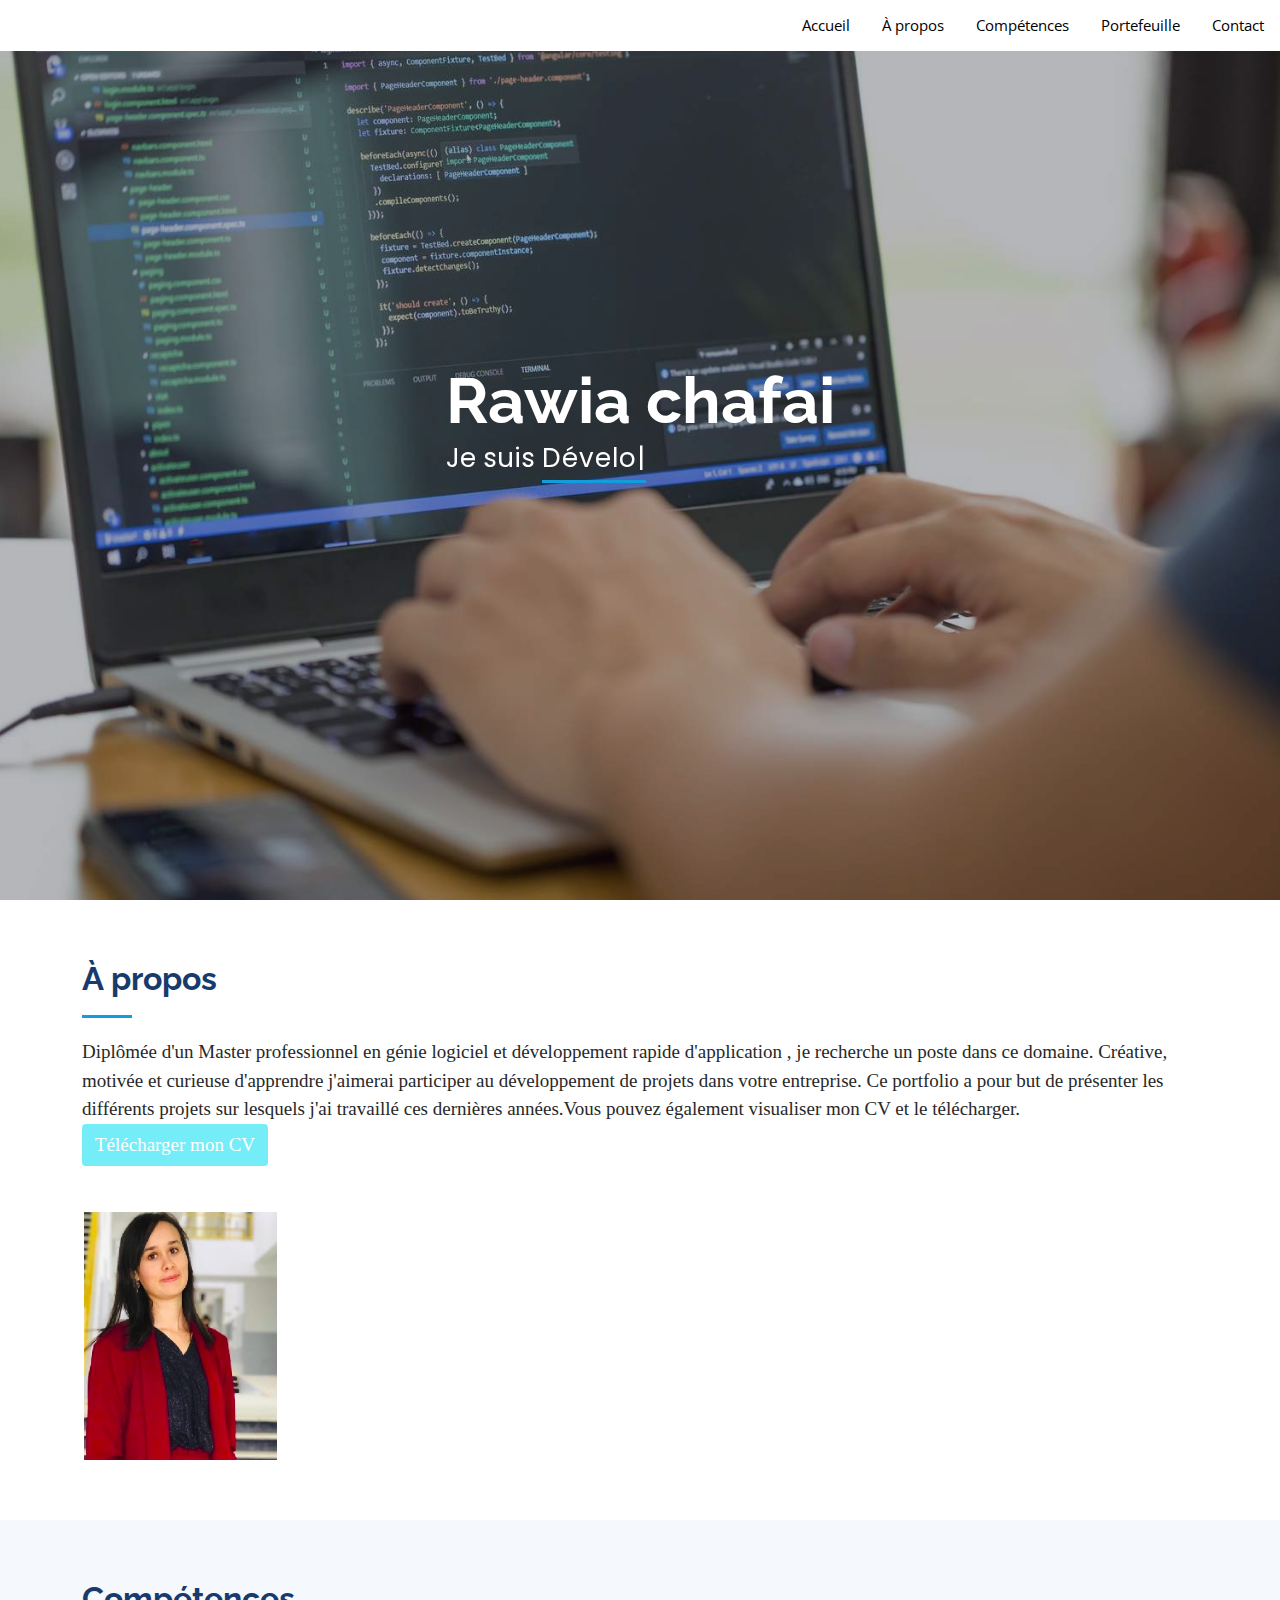
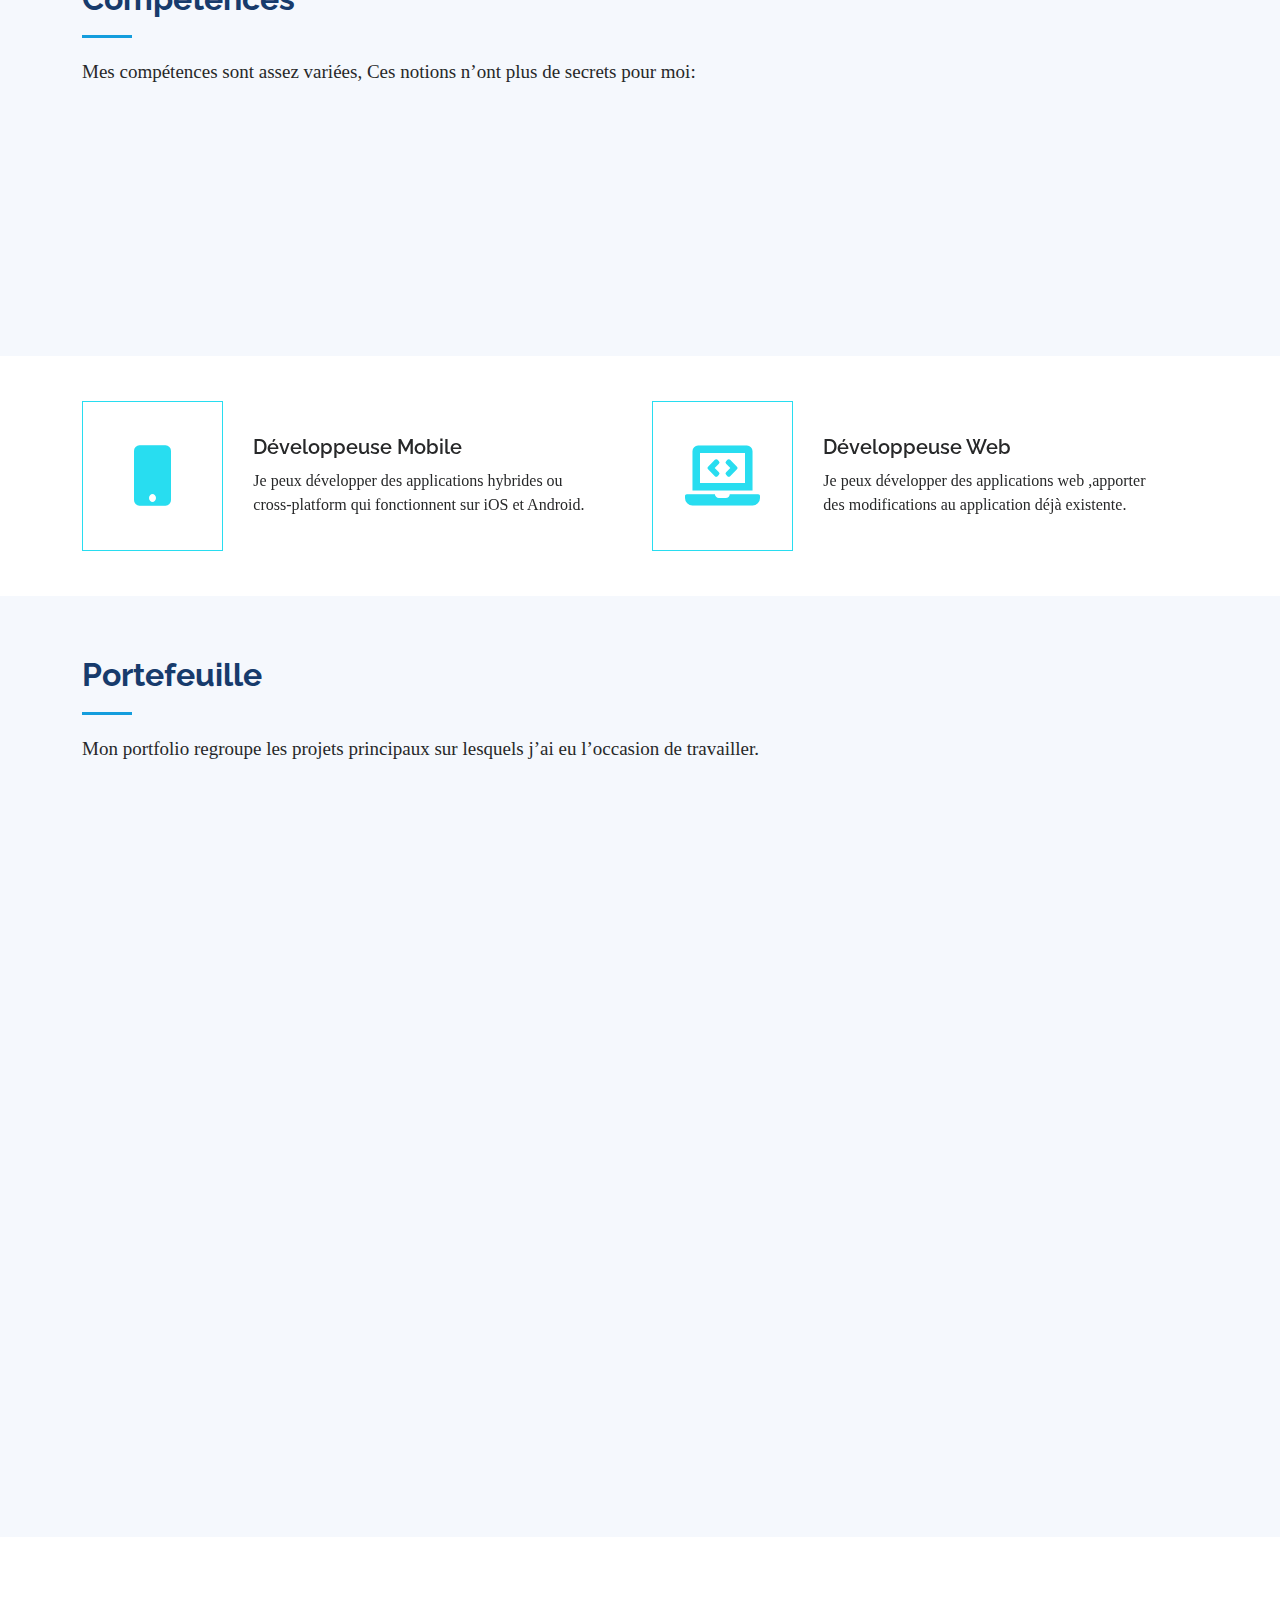
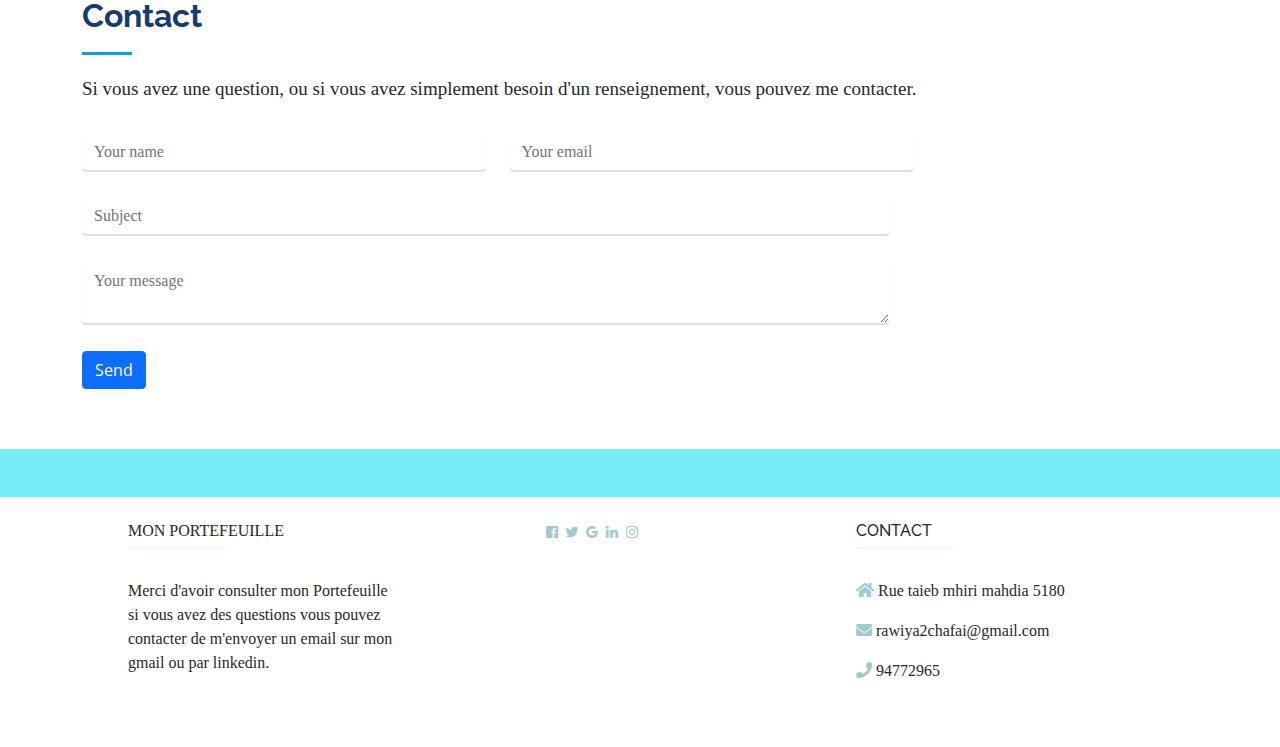
<file: index.html>
<!DOCTYPE html>
<html lang="en">

<head>
  <meta charset="utf-8">
  <meta content="width=device-width, initial-scale=1.0 ,user-scalable=yes" name="viewport">

  <title>iPortfolio Bootstrap Template - Index</title>
  <meta content="" name="description">
  <meta content="" name="keywords">

  <!-- Favicons -->
  <link href="assets/img/favicon.png" rel="icon">
  <link href="assets/img/apple-touch-icon.png" rel="apple-touch-icon">

  <!-- Google Fonts -->
  <link href="https://fonts.googleapis.com/css?family=Open+Sans:300,300i,400,400i,600,600i,700,700i|Raleway:300,300i,400,400i,500,500i,600,600i,700,700i|Poppins:300,300i,400,400i,500,500i,600,600i,700,700i" rel="stylesheet">
 
  <link href="https://cdnjs.cloudflare.com/ajax/libs/font-awesome/5.10.0/css/all.min.css" rel="stylesheet">
  <!-- Vendor CSS Files -->
  <link href="assets/vendor/aos/aos.css" rel="stylesheet">
  <link href="assets/vendor/bootstrap/css/bootstrap.min.css" rel="stylesheet">
  <link href="assets/vendor/bootstrap-icons/bootstrap-icons.css" rel="stylesheet">
  <link href="assets/vendor/boxicons/css/boxicons.min.css" rel="stylesheet">
  <link href="assets/vendor/glightbox/css/glightbox.min.css" rel="stylesheet">
  <link href="assets/vendor/swiper/swiper-bundle.min.css" rel="stylesheet">

  <!-- Template Main CSS File -->
  <link href="assets/css/style.css"  rel="stylesheet">

  <!-- =======================================================
  * Template Name: iPortfolio - v3.7.0
  * Template URL: https://bootstrapmade.com/iportfolio-bootstrap-portfolio-websites-template/
  * Author: BootstrapMade.com
  * License: https://bootstrapmade.com/license/
  ======================================================== -->

  <div class="topnav" id="myTopnav">
    <a href="#contact">Contact</a>
    <a href="#portfolio">Portefeuille</a>
    <a href="#skills">Compétences</a>
    <a href="#about">À propos</a>
    <a href="#">Accueil</a>
  </div>

</head>

<body>

  <!-- ======= Mobile nav toggle button ======= -->

  <!-- ======= Header ======= -->
  
  <!-- ======= Hero Section ======= -->
  <section id="hero" class="d-flex flex-column justify-content-center align-items-center">
    <div class="hero-container" data-aos="fade-in">
      <h1>Rawia chafai</h1>
      <p>Je suis  <span class="typed" data-typed-items="Développeuse web , Développeuse mobile"></span></p>
    </div>
  </section><!-- End Hero -->

  <main id="main">

    <!-- ======= About Section ======= -->
    <section id="about" class="about">
      <div class="container">

        <div class="section-title">
          <h2>À propos</h2>
          <p class="dscs">Diplômée d'un Master professionnel en génie logiciel et développement rapide d'application , je recherche un poste dans ce domaine.
            Créative, motivée et curieuse
            d'apprendre j'aimerai participer au
            développement de projets dans votre
            entreprise.
            Ce portfolio a pour but de présenter les différents projets sur lesquels j'ai travaillé ces dernières années.Vous pouvez également visualiser mon CV et le télécharger.
          </p>
          <p>
            <a href="assets/file/CVRawiach.pdf" class="btn dscs button1 text-white ">Télécharger mon CV</a> </div>
          </p>
        </div>

        <div class=" row align-items-center">
          <div class="col-lg-2 img">
            <img src="assets/img/rawita.png" class="img-fluid" alt="">
          </div>
          <div class="col-lg-8 pt-4 pt-lg-0 content " data-aos="fade-left">
            <p class="fst-italic">
            </p>
            <div class="abouttt">
              <div class="col-lg-6">
                <ul>
                  <li><i class="bi bi-chevron-right"></i> <strong>Date de naissance:</strong> <span>27/2/1996</span></li>
                  <li><i class="bi bi-chevron-right"></i> <strong>Télephone:</strong> <span>94 772 965</span></li>
                  <li><i class="bi bi-chevron-right"></i> <strong>Ville:</strong> <span>Mahdia, Tunis</span></li>
                </ul>
              </div>
              <div class="col-lg-6">
                <ul>
                  <li><i class="bi bi-chevron-right"></i> <strong>Age:</strong> <span>25 ans</span></li>
                  <li><i class="bi bi-chevron-right"></i> <strong>Degré:</strong> <span>Master</span></li>
                  <li><i class="bi bi-chevron-right"></i> <strong>Email:</strong> <span>rawiya2chafai@gmail.com</span></li>
                </ul>
              </div>
            </div>
            <p>
            </p>
          </div>
        </div>

      </div>
    </section><!-- End About Section -->

    <!-- ======= Facts Section ======= -->
   

    <!-- ======= Skills Section ======= -->
    <section id="skills" class="skills section-bg">
      <div class="container">

        <div class="section-title">
          <h2>Compétences</h2>
          <p class="dscs">Mes compétences sont assez variées,  Ces notions n’ont plus de secrets pour moi:</p>
        </div>

        <div class="skills-content skl">

          <div class="col-lg-6" data-aos="fade-up">

            <div class="progress">
              <span class="skill">HTML <i class="val">100%</i></span>
              <div class="progress-bar-wrap">
                <div class="progress-bar" role="progressbar" aria-valuenow="100" aria-valuemin="0" aria-valuemax="100"></div>
              </div>
            </div>

            <div class="progress">
              <span class="skill">CSS <i class="val">90%</i></span>
              <div class="progress-bar-wrap">
                <div class="progress-bar" role="progressbar" aria-valuenow="90" aria-valuemin="0" aria-valuemax="100"></div>
              </div>
            </div>

            <div class="progress">
              <span class="skill">JavaScript <i class="val">75%</i></span>
              <div class="progress-bar-wrap">
                <div class="progress-bar" role="progressbar" aria-valuenow="75" aria-valuemin="0" aria-valuemax="100"></div>
              </div>
            </div>

          </div>

          <div class="col-lg-6" data-aos="fade-up" data-aos-delay="100">

            <div class="progress">
              <span class="skill">React native<i class="val">80%</i></span>
              <div class="progress-bar-wrap">
                <div class="progress-bar" role="progressbar" aria-valuenow="80" aria-valuemin="0" aria-valuemax="100"></div>
              </div>
            </div>

            <div class="progress">
              <span class="skill">Angular<i class="val">85%</i></span>
              <div class="progress-bar-wrap">
                <div class="progress-bar" role="progressbar" aria-valuenow="90" aria-valuemin="0" aria-valuemax="100"></div>
              </div>
            </div>

            <div class="progress">
              <span class="skill">Java<i class="val">80%</i></span>
              <div class="progress-bar-wrap">
                <div class="progress-bar" role="progressbar" aria-valuenow="80" aria-valuemin="0" aria-valuemax="100"></div>
              </div>
            </div>

          </div>

        </div>

      </div>
    </section><!-- End Skills Section -->
    <section class="service" id="service">
      <div class="container">

        <div class="row">
              <div class="col-lg-6 wow fadeInUp" data-wow-delay="0.0s">
                  <div class="service-item">
                      <div class="service-icon">
                          <i class="fa fa-mobile"></i>
                      </div>
                      <div class="service-text">
                          <h3>Développeuse Mobile</h3>
                          <p class="dscs">
                        Je peux développer des applications hybrides ou cross-platform qui fonctionnent sur iOS et Android.    
                          </p>
                      </div>
                  </div>
              </div>
              <div class="col-lg-6 wow fadeInUp" data-wow-delay="0.2s">
                  <div class="service-item">
                      <div class="service-icon">
                          <i class="fa fa-laptop-code"></i>
                      </div>
                      <div class="service-text">
                          <h3>Développeuse Web</h3>
                          <p class="dscs">
                            Je peux développer des applications web ,apporter des modifications 
                             au application déjà existente.
                          </p>
                      </div>
                  </div>
              </div>
          </div>
      </div>
    </section>

    <!-- ======= Resume Section ======= -->
   

    <!-- ======= Portfolio Section ======= -->
    <section id="portfolio" class="portfolio section-bg">
      <div class="container" >

        <div class="section-title">
          <h2>Portefeuille
          </h2>
          <p class="dscs">Mon portfolio regroupe les projets principaux sur lesquels j’ai eu l’occasion de travailler.</p>
        </div>

        <div class="skl" data-aos="fade-up">
          <div class="col-lg-12 d-flex justify-content-center">
            <ul id="portfolio-flters">
              <li data-filter="*" class="filter-active">Tout</li>
              <li data-filter=".filter-app">Web</li>
              <li data-filter=".filter-card">Mobile</li>
              <li data-filter=".filter-web">Autre</li>
            </ul>
          </div>
        </div>

        <div class="row portfolio-container" data-aos="fade-up" data-aos-delay="100">

          <div class="col-lg-4 col-md-6 portfolio-item filter-card">
            <div class="portfolio-wrap">
              <img src="assets/img/blood_drop.png" class="img-fluid" alt="">
              <div class="portfolio-links">
                <a href="portfolio-details.html" title="More Details"><i class="bx bx-link"></i></a>
              </div>
            </div>
          </div>
          <div class="col-lg-4 col-md-6 portfolio-item filter-app">
            <div class="portfolio-wrap">
              <img src="assets/img/portfolio/loged.jpg" class="img-fluid" alt="">
              <div class="portfolio-links">
                <a href="e-commerce.html" title="More Details"><i class="bx bx-link"></i></a>
              </div>
            </div>
          </div>
          <div class="col-lg-4 col-md-6 portfolio-item filter-card">
            <div class="portfolio-wrap">
              <img src="assets/img/logo.png" class="img-fluid" alt="">
              <div class="portfolio-links">
                <a href="" title="More Details"><i class="bx bx-link"></i></a>
              </div>
            </div>
          </div>

          <div class="col-lg-4 col-md-6 portfolio-item filter-app">
            <div class="portfolio-wrap">
              <img src="assets/img/portfolio/task.png" class="img-fluid" alt="">
              <div class="portfolio-links">
                <a href="" title="More Details"><i class="bx bx-link"></i></a>
              </div>
            </div>
          </div>
         

       
        </div>

      </div>
    </section><!-- End Portfolio Section -->

    <!-- ======= Services Section ======= -->
 <!-- End Services Section -->

    <!-- ======= Testimonials Section ======= -->
  

    <!-- ======= Contact Section ======= -->
    <section id="contact" class="contact">
      <div class="container">

        <div class="section-title">
          <h2>Contact</h2>
          <p class="dscs"> Si vous avez une question, ou si vous avez simplement besoin d'un renseignement, vous pouvez me contacter. </p>
        </div>

        <div class="row">

          <!--Grid column-->
          <div class="col-md-9 mb-md-0 mb-5">
              <form id="contact-form" name="contact-form" action="mail.php" method="POST">
    
                  <!--Grid row-->
                  <div class="row">
    
                      <!--Grid column-->
                      <div class="col-md-6">
                          <div class="md-form mb-0 dscs">
                              <input type="text" id="name" placeholder="Your name" name="name" class="form-control no-border">
                              <label for="name" class="">    </label>
                          </div>
                      </div>
                      <!--Grid column-->
    
                      <!--Grid column-->
                      <div class="col-md-6">
                          <div class="md-form mb-0 dscs">
                              <input type="text" id="email" placeholder="Your email" name="email" class="form-control no-border">
                              <label for="email" class="">   </label>
                          </div>
                      </div>
                      <!--Grid column-->
    
    
    
                  <!--Grid row-->
                  <div class="row">
                      <div class="col-md-12">
                          <div class="md-form mb-0 dscs">
                              <input type="text" id="subject" placeholder="Subject" name="subject" 
                              class="form-control no-border">
                              <label for="subject" class="">  </label>
                          </div>
                      </div>
                  </div>
                  <!--Grid row-->
    
                  <!--Grid row-->
                  <div class="row">
    
                      <!--Grid column-->
                      <div class="col-md-12 dscs">
    
                          <div class="md-form">
                              <textarea type="text" placeholder="Your message" id="message" name="message" rows="2" class="form-control md-textarea no-border"></textarea>
                              <label for="message">   </label>
                          </div>
    
                      </div>
                  </div>
                  <!--Grid row-->
    
              </form>
    
              <div class="text-center text-md-left col-md-1">
                  <a class="btn btn-primary" href="forms/contact.php">Send</a>
              </div>
              <div class="status"></div>
          </div>
          <!--Grid column-->
    
          <!--Grid column-->
         
          <!--Grid column-->
    
      </div>

      </div>
    </section><!-- End Contact Section -->

  </main><!-- End #main -->

  <!-- ======= Footer ======= -->
  <footer id="footer">
    <div>
      <footer>
      
          <div style="background-color: #75EDF9">
            <div class="container">
      
              <!-- Grid row-->
              <div class="row py-4 d-flex align-items-center">
      
                <!-- Grid column -->
                <!-- Grid column -->
      
                <!-- Grid column -->
              
                <!-- Grid column -->
      
              </div>
              <!-- Grid row-->
      
            </div>
          </div>
      
          <!-- Footer Links -->
      
            <!-- Grid row -->
            <div class="d-flex flex-row p-3 justify-content-center">
      
              <!-- Grid column -->
              <div class="col-md-4 col-lg-4 col-xl-4 mb-4 p-2">
      
                <!-- Content -->
                <h6 class="text-uppercase font-weight-bold" style="font-family: Rockwell;">Mon Portefeuille</h6>
                <hr class="teal accent-3 mb-4 mt-0 d-inline-block mx-auto" style="width: 100px;color: #75EDF9;">
                <p style="font-family: Rockwell;">
                 Merci d'avoir consulter mon Portefeuille <br>si vous avez des questions vous pouvez 
                  <br> contacter  de m'envoyer un email sur mon <br> gmail ou par linkedin.
                </p>
      
              </div>
              <!-- Grid column -->
      
              <!-- Grid column -->
            
              <!-- Grid column -->
      
              <!-- Grid column -->
              <div class="col-md-4 col-lg-4 col-xl-3 mb-4 p-2 ">
      
                  <!-- Facebook -->
                  <a class="fb-ic" href="https://www.facebook.com/">
                      <i class="bx bxl-facebook-square white-text mr-4 "style="color: #A3C8CE;;" ></i>            </a>
                  <!-- Twitter -->
                  <a class="tw-ic">
                      <i class="bx bxl-twitter white-text mr-4"style="color: #A3C8CE;"></i>            </a>
                  <!-- Google +-->
                  <a class="gplus-ic">
                      <i class="bx bxl-google white-text mr-4" style="color: #A3C8CE;"></i>            </a>
                  <!--Linkedin -->
                  <a class="li-ic" href="https://www.linkedin.com/in/rawia-chafaï-589269199">
                      <i class="bx bxl-linkedin white-text mr-4"style="color: #A3C8CE;"></i>            </a>
                  <!--Instagram-->
                  <a class="ins-ic">
                      <i class="bx bxl-instagram white-text mr-4"style="color: #A3C8CE;" ></i>            </a>
      
              </div>
              <!-- Grid column -->
      
              <!-- Grid column -->
              <div class="col-md-4 col-lg-4 col-xl-3 mb-4 p-2">
      
                <!-- Links -->
                <h6 class="text-uppercase font-weight-bold">Contact</h6>
                <hr class="teal accent-3 mb-4 mt-0 d-inline-block mx-auto" style="width: 100px;color: #75EDF9;">
                <p style="font-family: Rockwell;">
                  <i class="fa fa-home" style="color: #A3C8CE;"></i> Rue taieb mhiri mahdia 5180
                </p>
                <p style="font-family: Rockwell;">
                  <i class="fa fa-envelope "style="color: #A3C8CE;"></i> rawiya2chafai@gmail.com
                </p>
                <p style="font-family: Rockwell;">
                  <i class="fa fa-phone"style="color: #A3C8CE;"></i> 94772965
                </p>
              </div>
              <!-- Grid column -->
      
            </div>
            <!-- Grid row -->
      
          
          <!-- Footer Links -->
      
          <!-- Copyright -->
        
          <!-- Copyright -->
      
        </footer>
        <!-- Footer -->
      </div>
  </footer><!-- End  Footer -->
  <!-- End  Footer -->

  <a href="#" class="back-to-top d-flex align-items-center justify-content-center"><i class="bi bi-arrow-up-short"></i></a>

  <!-- Vendor JS Files -->
  <script src="assets/vendor/purecounter/purecounter.js"></script>
  <script src="assets/vendor/aos/aos.js"></script>
  <script src="assets/vendor/bootstrap/js/bootstrap.bundle.min.js"></script>
  <script src="assets/vendor/glightbox/js/glightbox.min.js"></script>
  <script src="assets/vendor/isotope-layout/isotope.pkgd.min.js"></script>
  <script src="assets/vendor/swiper/swiper-bundle.min.js"></script>
  <script src="assets/vendor/typed.js/typed.min.js"></script>
  <script src="assets/vendor/waypoints/noframework.waypoints.js"></script>
  <script src="assets/vendor/php-email-form/validate.js"></script>

  <!-- Template Main JS File -->
  <script src="assets/js/main.js"></script>

</body>

</html>
</file>
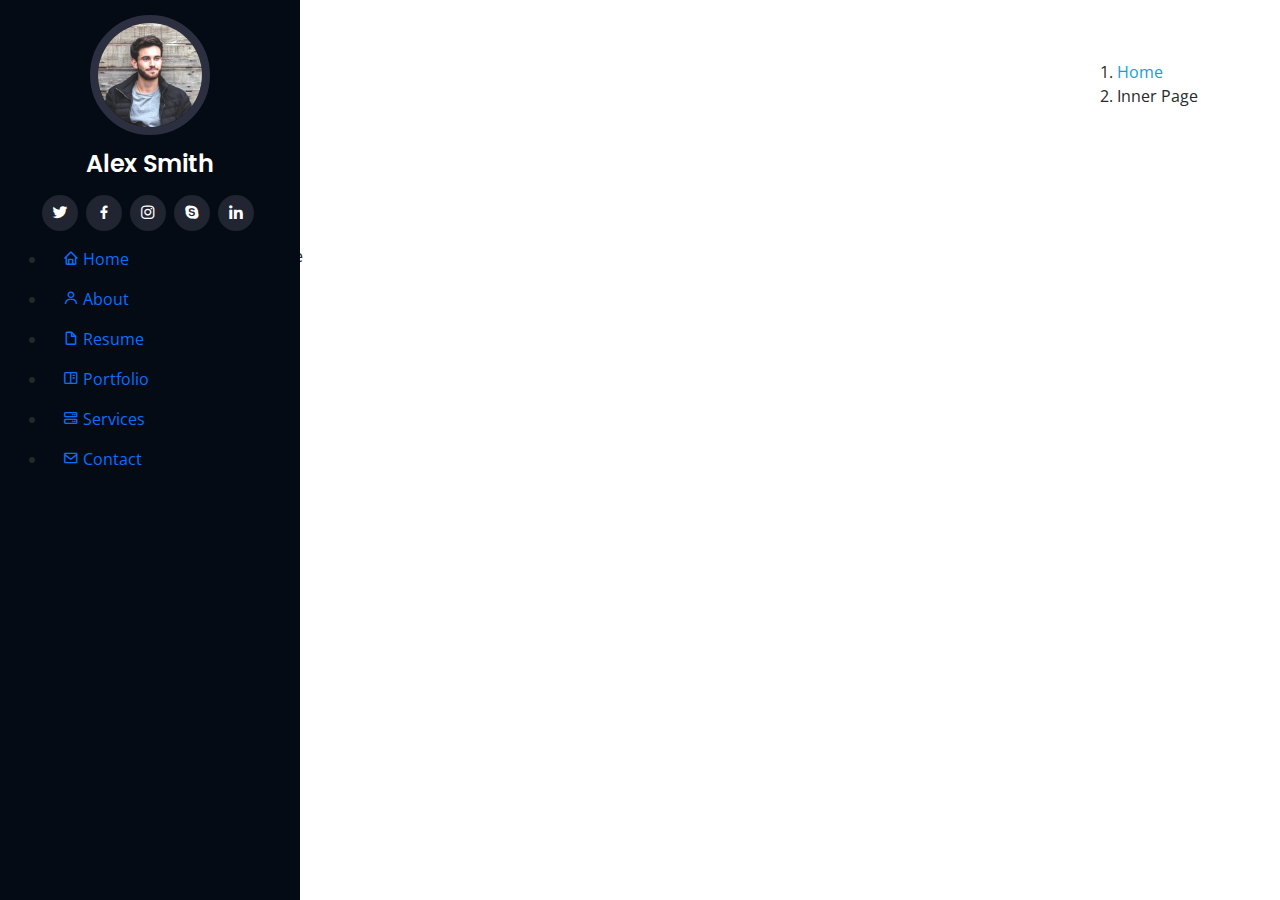
<file: inner-page.html>
<!DOCTYPE html>
<html lang="en">

<head>
  <meta charset="utf-8">
  <meta content="width=device-width, initial-scale=1.0" name="viewport">

  <title>Inner Page - iPortfolio Bootstrap Template</title>
  <meta content="" name="description">
  <meta content="" name="keywords">

  <!-- Favicons -->
  <link href="assets/img/favicon.png" rel="icon">
  <link href="assets/img/apple-touch-icon.png" rel="apple-touch-icon">

  <!-- Google Fonts -->
  <link href="https://fonts.googleapis.com/css?family=Open+Sans:300,300i,400,400i,600,600i,700,700i|Raleway:300,300i,400,400i,500,500i,600,600i,700,700i|Poppins:300,300i,400,400i,500,500i,600,600i,700,700i" rel="stylesheet">

  <!-- Vendor CSS Files -->
  <link href="assets/vendor/aos/aos.css" rel="stylesheet">
  <link href="assets/vendor/bootstrap/css/bootstrap.min.css" rel="stylesheet">
  <link href="assets/vendor/bootstrap-icons/bootstrap-icons.css" rel="stylesheet">
  <link href="assets/vendor/boxicons/css/boxicons.min.css" rel="stylesheet">
  <link href="assets/vendor/glightbox/css/glightbox.min.css" rel="stylesheet">
  <link href="assets/vendor/swiper/swiper-bundle.min.css" rel="stylesheet">

  <!-- Template Main CSS File -->
  <link href="assets/css/style.css" rel="stylesheet">

  <!-- =======================================================
  * Template Name: iPortfolio - v3.7.0
  * Template URL: https://bootstrapmade.com/iportfolio-bootstrap-portfolio-websites-template/
  * Author: BootstrapMade.com
  * License: https://bootstrapmade.com/license/
  ======================================================== -->
</head>

<body>

  <!-- ======= Mobile nav toggle button ======= -->
  <i class="bi bi-list mobile-nav-toggle d-xl-none"></i>

  <!-- ======= Header ======= -->
  <header id="header">
    <div class="d-flex flex-column">

      <div class="profile">
        <img src="assets/img/profile-img.jpg" alt="" class="img-fluid rounded-circle">
        <h1 class="text-light"><a href="index.html">Alex Smith</a></h1>
        <div class="social-links mt-3 text-center">
          <a href="#" class="twitter"><i class="bx bxl-twitter"></i></a>
          <a href="#" class="facebook"><i class="bx bxl-facebook"></i></a>
          <a href="#" class="instagram"><i class="bx bxl-instagram"></i></a>
          <a href="#" class="google-plus"><i class="bx bxl-skype"></i></a>
          <a href="#" class="linkedin"><i class="bx bxl-linkedin"></i></a>
        </div>
      </div>

      <nav id="navbar" class="nav-menu navbar">
        <ul>
          <li><a href="#hero" class="nav-link scrollto active"><i class="bx bx-home"></i> <span>Home</span></a></li>
          <li><a href="#about" class="nav-link scrollto"><i class="bx bx-user"></i> <span>About</span></a></li>
          <li><a href="#resume" class="nav-link scrollto"><i class="bx bx-file-blank"></i> <span>Resume</span></a></li>
          <li><a href="#portfolio" class="nav-link scrollto"><i class="bx bx-book-content"></i> <span>Portfolio</span></a></li>
          <li><a href="#services" class="nav-link scrollto"><i class="bx bx-server"></i> <span>Services</span></a></li>
          <li><a href="#contact" class="nav-link scrollto"><i class="bx bx-envelope"></i> <span>Contact</span></a></li>
        </ul>
      </nav><!-- .nav-menu -->
    </div>
  </header><!-- End Header -->

  <main id="main">

    <!-- ======= Breadcrumbs ======= -->
    <section class="breadcrumbs">
      <div class="container">

        <div class="d-flex justify-content-between align-items-center">
          <h2>Inner Page</h2>
          <ol>
            <li><a href="index.html">Home</a></li>
            <li>Inner Page</li>
          </ol>
        </div>

      </div>
    </section><!-- End Breadcrumbs -->

    <section class="inner-page">
      <div class="container">
        <p>
          Example inner page template
        </p>
      </div>
    </section>

  </main><!-- End #main -->

  <!-- ======= Footer ======= -->
  <footer id="footer">
    <div class="container">
      <div class="copyright">
        &copy; Copyright <strong><span>iPortfolio</span></strong>
      </div>
      <div class="credits">
        <!-- All the links in the footer should remain intact. -->
        <!-- You can delete the links only if you purchased the pro version. -->
        <!-- Licensing information: https://bootstrapmade.com/license/ -->
        <!-- Purchase the pro version with working PHP/AJAX contact form: https://bootstrapmade.com/iportfolio-bootstrap-portfolio-websites-template/ -->
        Designed by <a href="https://bootstrapmade.com/">BootstrapMade</a>
      </div>
    </div>
  </footer><!-- End  Footer -->

  <a href="#" class="back-to-top d-flex align-items-center justify-content-center"><i class="bi bi-arrow-up-short"></i></a>

  <!-- Vendor JS Files -->
  <script src="assets/vendor/purecounter/purecounter.js"></script>
  <script src="assets/vendor/aos/aos.js"></script>
  <script src="assets/vendor/bootstrap/js/bootstrap.bundle.min.js"></script>
  <script src="assets/vendor/glightbox/js/glightbox.min.js"></script>
  <script src="assets/vendor/isotope-layout/isotope.pkgd.min.js"></script>
  <script src="assets/vendor/swiper/swiper-bundle.min.js"></script>
  <script src="assets/vendor/typed.js/typed.min.js"></script>
  <script src="assets/vendor/waypoints/noframework.waypoints.js"></script>
  <script src="assets/vendor/php-email-form/validate.js"></script>

  <!-- Template Main JS File -->
  <script src="assets/js/main.js"></script>

</body>

</html>
</file>
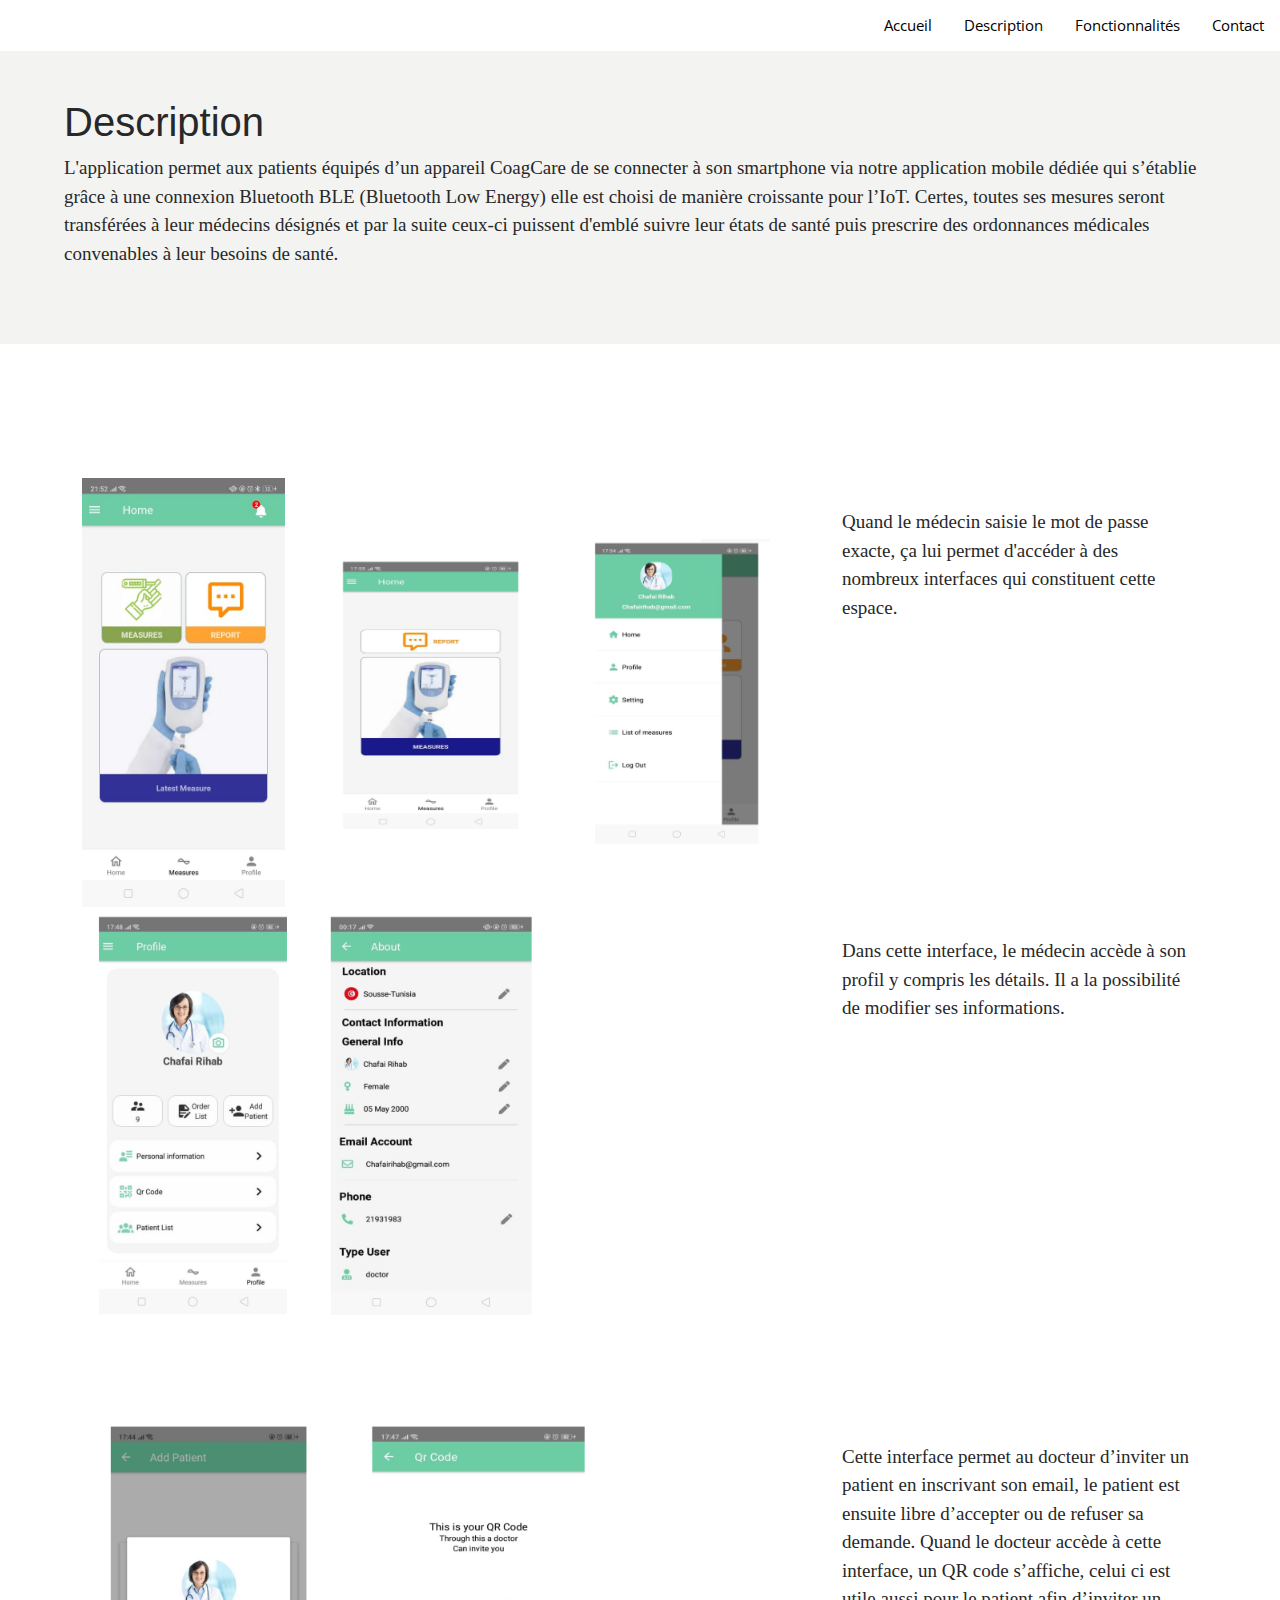
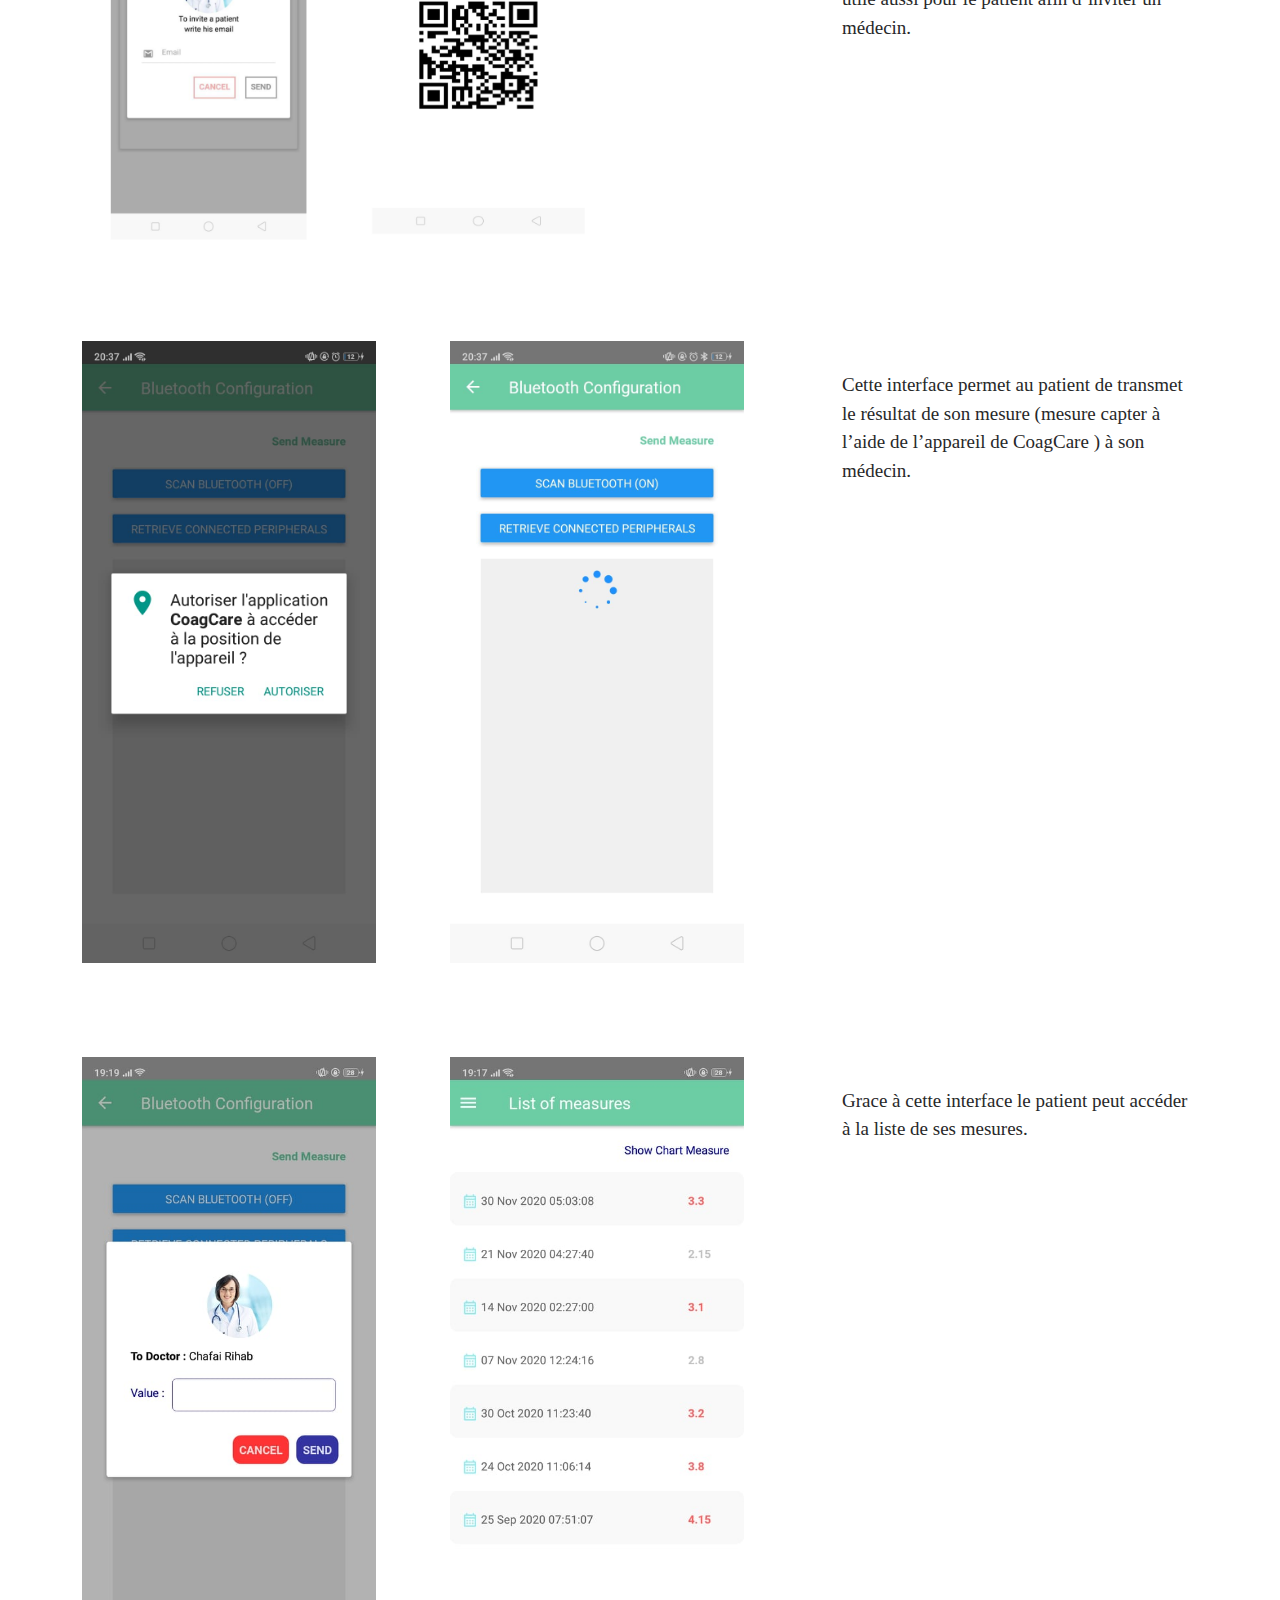
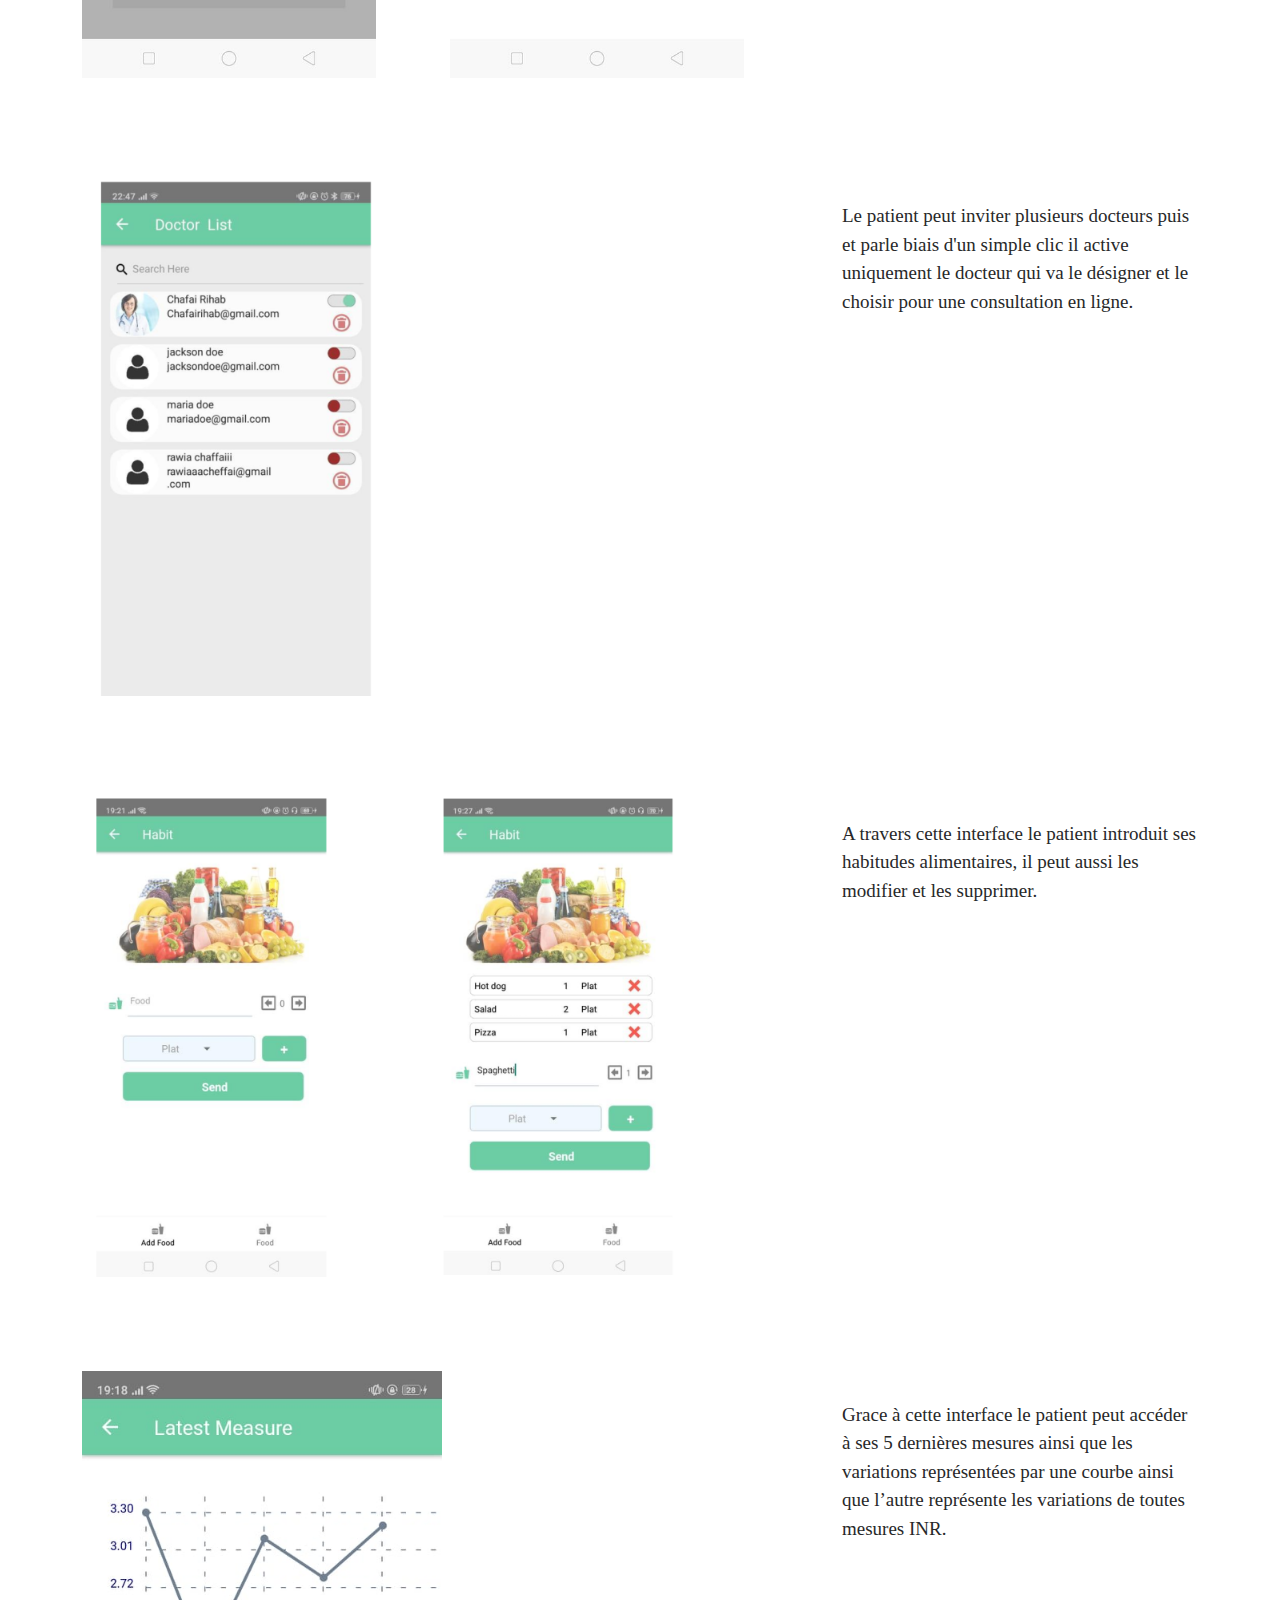
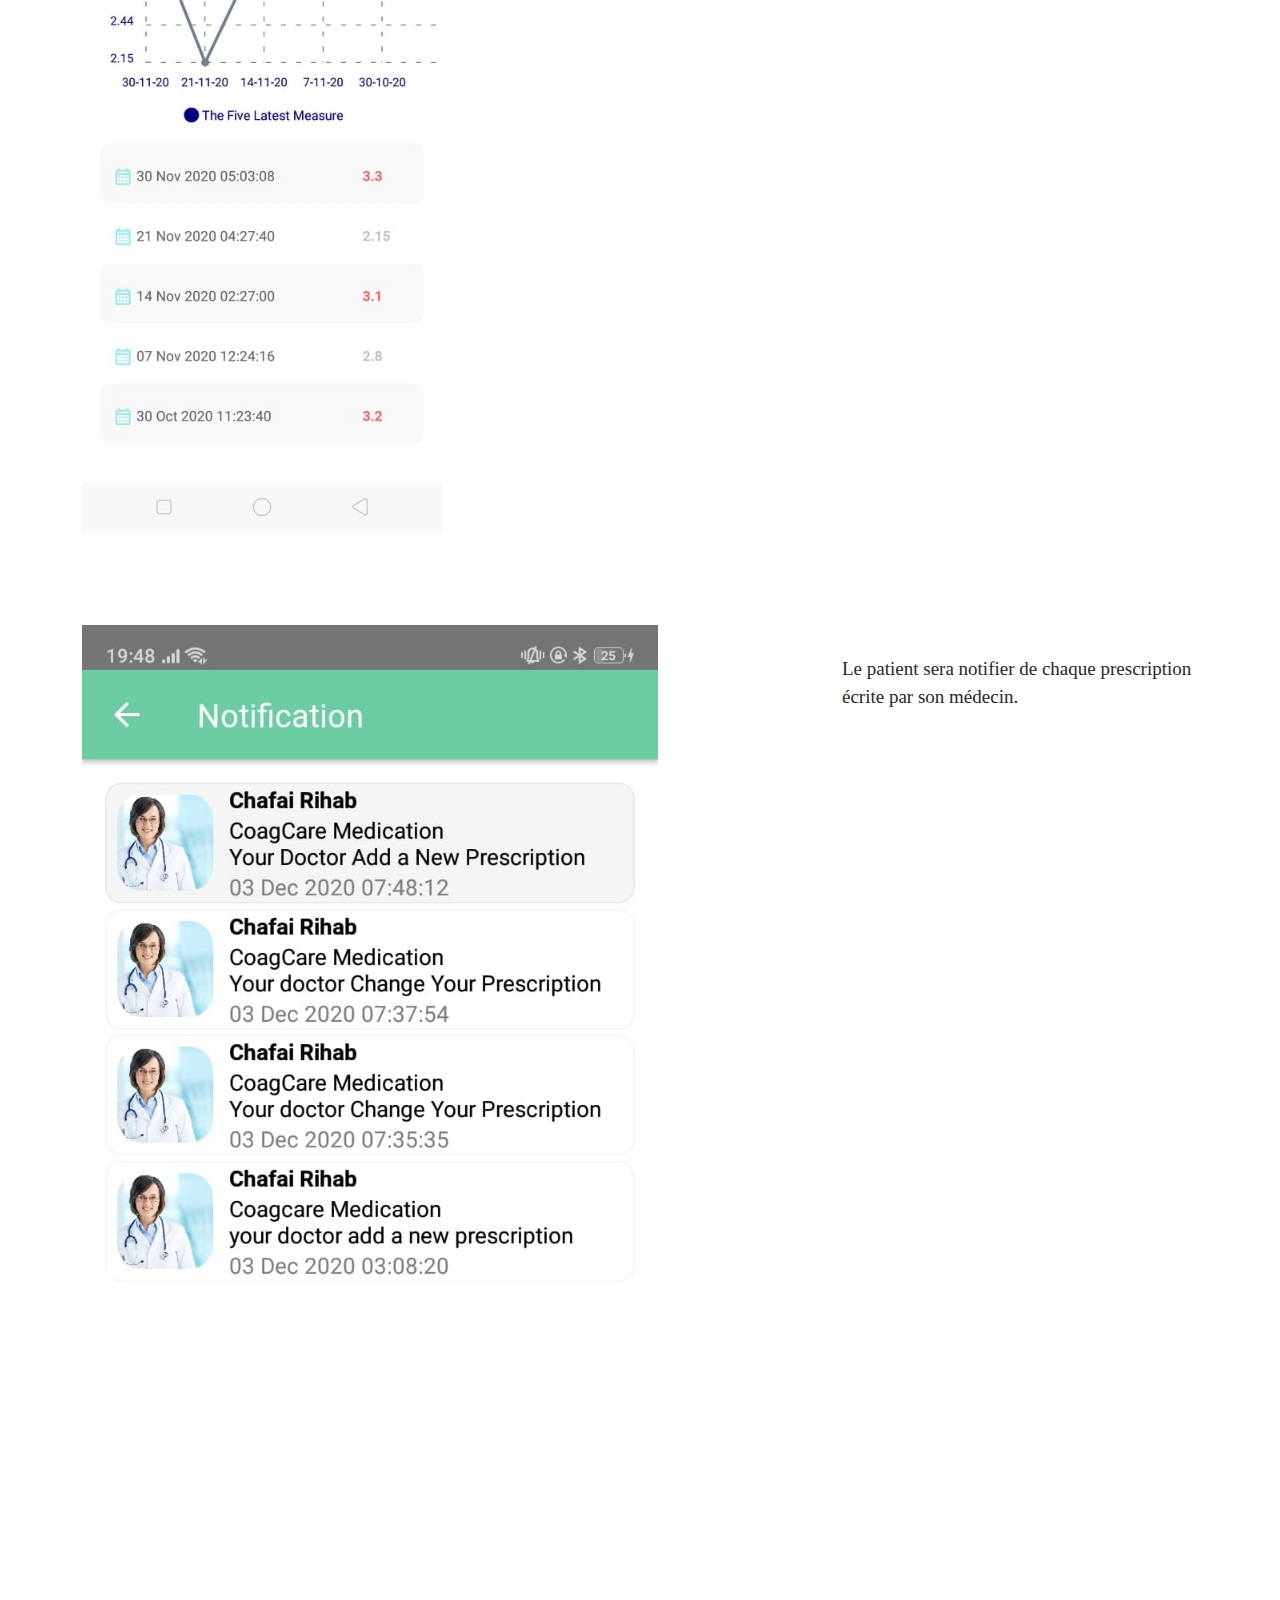
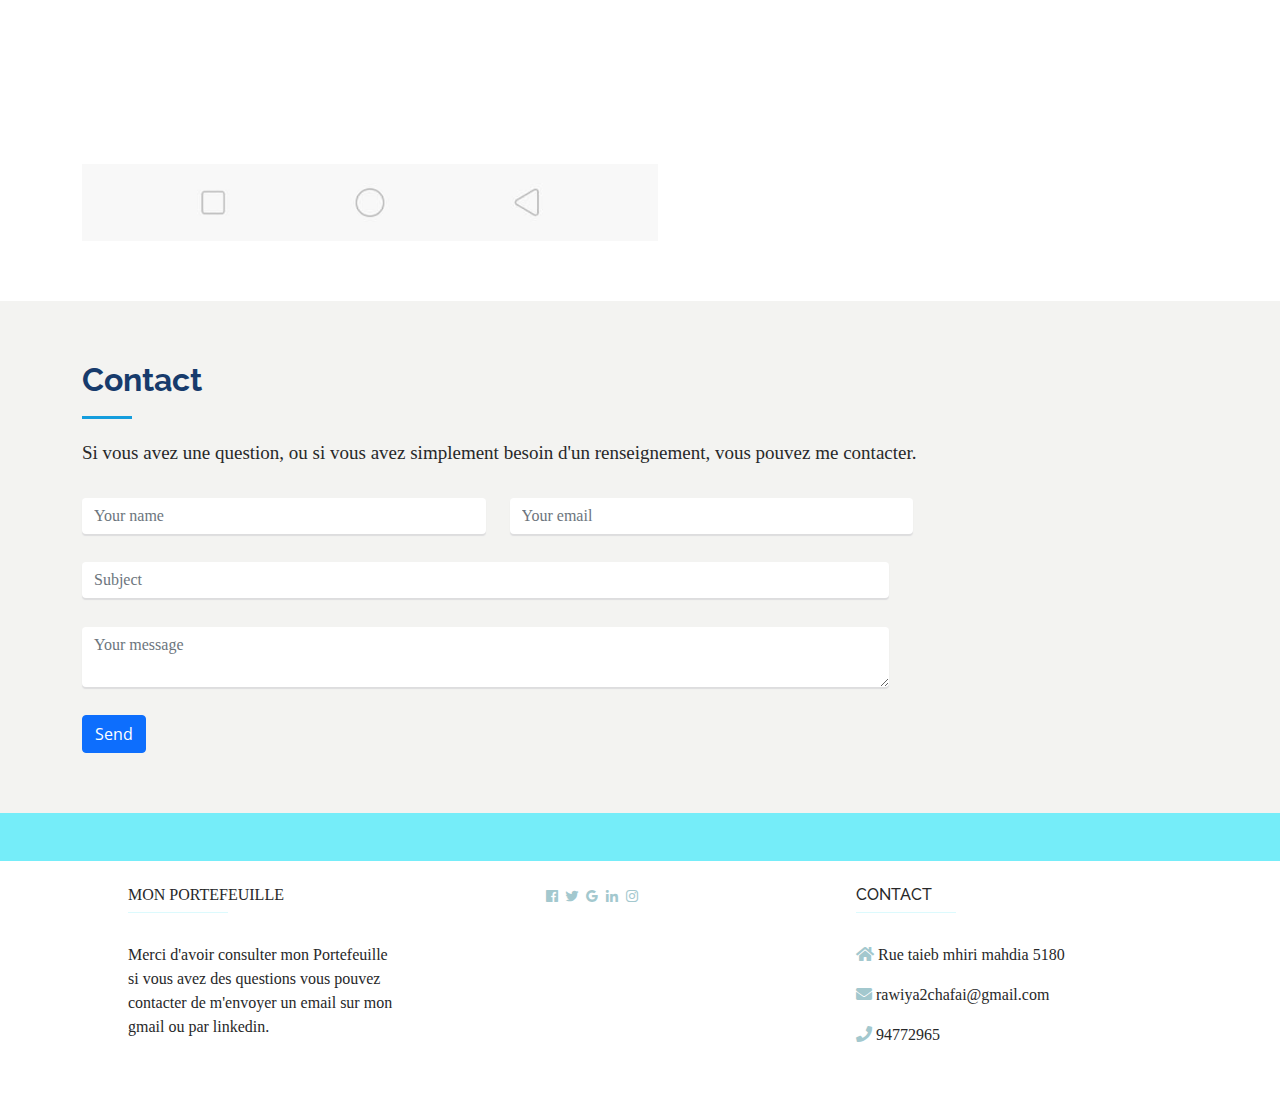
<file: portfolio-details.html>
<!DOCTYPE html>
<html lang="en">

<head>
  <meta charset="utf-8">
  <meta content="width=device-width, initial-scale=1.0" name="viewport">

  <title>Portfolio Details - iPortfolio Bootstrap Template</title>
  <meta content="" name="description">
  <meta content="" name="keywords">

  <link href="assets/img/favicon.png" rel="icon">
  <link href="assets/img/apple-touch-icon.png" rel="apple-touch-icon">

  <!-- Google Fonts -->
  <link href="https://fonts.googleapis.com/css?family=Open+Sans:300,300i,400,400i,600,600i,700,700i|Raleway:300,300i,400,400i,500,500i,600,600i,700,700i|Poppins:300,300i,400,400i,500,500i,600,600i,700,700i" rel="stylesheet">
 
  <link href="https://cdnjs.cloudflare.com/ajax/libs/font-awesome/5.10.0/css/all.min.css" rel="stylesheet">
  <!-- Vendor CSS Files -->
  <link href="assets/vendor/aos/aos.css" rel="stylesheet">
  <link href="assets/vendor/bootstrap/css/bootstrap.min.css" rel="stylesheet">
  <link href="assets/vendor/bootstrap-icons/bootstrap-icons.css" rel="stylesheet">
  <link href="assets/vendor/boxicons/css/boxicons.min.css" rel="stylesheet">
  <link href="assets/vendor/glightbox/css/glightbox.min.css" rel="stylesheet">
  <link href="assets/vendor/swiper/swiper-bundle.min.css" rel="stylesheet">

  <!-- Template Main CSS File -->
  <link href="assets/css/style.css" rel="stylesheet">

  <!-- =======================================================
  * Template Name: iPortfolio - v3.7.0
  * Template URL: https://bootstrapmade.com/iportfolio-bootstrap-portfolio-websites-template/
  * Author: BootstrapMade.com
  * License: https://bootstrapmade.com/license/
  ======================================================== -->

  <div class="topnav" id="myTopnav">
    <a href="#contact">Contact</a>
    <a href="#portfolio-details">Fonctionnalités</a>
    <a href="#description">Description</a>
    <a href="index.html">Accueil</a>
  </div>
</head>

<body>

  <!-- ======= Mobile nav toggle button ======= -->
  <i class="bi bi-list mobile-nav-toggle d-xl-none"></i>

  <!-- ======= Header ======= -->
  <!-- End Header -->

  <main id="main">

    <!-- ======= Breadcrumbs ======= -->
   
    
    <!-- ======= Portfolio Details Section ======= -->
    <section id="description" style="background-color: #F3F3F1;">
      <div class="description col-lg-11">
      <h1 style="font-family:sans-serif;"> Description</h1>
      <p class="dscs">
       L'application permet aux patients équipés d’un appareil CoagCare de se connecter à son smartphone via
       notre application mobile dédiée qui s’établie grâce à une connexion Bluetooth BLE (Bluetooth Low
       Energy) elle est choisi de manière croissante pour l’IoT.
       Certes, toutes ses mesures seront transférées à leur médecins désignés et par la suite
       ceux-ci puissent d'emblé suivre leur états de santé puis prescrire des ordonnances 
       médicales convenables à leur besoins de santé.
      </p>
    </div>
     </section>
    <section id="portfolio-details" class="portfolio-details">
      <div class="container">

        <div class="row gy-4 margin">

          <div class="col-lg-8">
            <div class="portfolio-details-slider swiper">
              <div class="swiper-wrapper align-items-center">

                <div>
                  <img src="assets/img/portfolio/5.jpg" alt="">
                </div>

                <div>
                  <img src="assets/img/portfolio/26.png" alt="">
                </div>

                <div>
                  <img src="assets/img/portfolio/menu.png" alt="">
                </div>

              </div>
              <div class="swiper-pagination"></div>
            </div>
          </div>

          <div class="col-lg-4">
            <div class="portfolio-description">
              <p class="dscs">
                Quand le médecin saisie le mot de passe exacte, ça lui permet d'accéder à des nombreux
                interfaces qui constituent cette espace.
              </p>
            </div>
          </div>

        </div>

      </div>
      <div class="container">
       
        <div class="row gy-4 ">
         
          <div class="col-lg-8">
            <div class="portfolio-details-slider swiper">
              <div class="swiper-wrapper align-items-center">

                <div>
                  <img src="assets/img/portfolio/profiledoctor.png" alt="">
                </div>
              </div>
              <div class="swiper-pagination"></div>
            </div>
          </div>
          <div class="col-lg-4">
            <div class="portfolio-description">
              <p class="dscs">
                Dans cette interface, le médecin accède à son profil y compris les détails. Il a la possibilité de
                modifier ses informations. 
              </p>
            </div>
          </div>
          

        </div>

      </div>
      <div class="container">

        <div class="row gy-4 margin">

          <div class="col-lg-8">
            <div class="portfolio-details-slider swiper">
              <div class="swiper-wrapper align-items-center">

                <div>
                  <img src="assets/img/portfolio/inviterpatient.png" alt="">
                </div>
              </div>
              <div class="swiper-pagination"></div>
            </div>
          </div>

          <div class="col-lg-4">
            <div class="portfolio-description">
              <p class="dscs">
                Cette interface permet au docteur d’inviter un patient en inscrivant son email, le patient est
ensuite libre d’accepter ou de refuser sa demande.
Quand le docteur accède à cette interface, un QR code s’affiche, celui ci est utile aussi pour
le patient afin d’inviter un médecin.
              </p>
            </div>
          </div>

        </div>

      </div>
      <div class="container">

        <div class="row gy-4 margin">

          <div class="col-lg-8">
            <div class="portfolio-details-slider swiper">
              <div class="swiper-wrapper align-items-center">

                <div>
                  <img src="assets/img/portfolio/14.jpg" alt="">
                </div>
                <div>
                  <img src="assets/img/portfolio/16.jpg" alt="">
                </div>
               
              </div>
              <div class="swiper-pagination"></div>
            </div>
          </div>

          <div class="col-lg-4">
            <div class="portfolio-description">
              <p class="dscs">
                Cette interface permet au patient de transmet le résultat de son mesure (mesure capter à l’aide
                de l’appareil de CoagCare ) à son médecin.
              </p>
            </div>
          </div>

        </div>

      </div>
      <div class="container">

        <div class="row gy-4 margin">

          <div class="col-lg-8">
            <div class="portfolio-details-slider swiper">
              <div class="swiper-wrapper align-items-center">

                <div>
                  <img src="assets/img/portfolio/Envoie.jpg" alt="">
                </div>
                <div>
                  <img src="assets/img/portfolio/listemeasure.jpg" alt="">
                </div>
               
              </div>
              <div class="swiper-pagination"></div>
            </div>
          </div>

          <div class="col-lg-4">
            <div class="portfolio-description">
              <p class="dscs">
                Grace à cette interface le patient peut accéder à la liste de ses mesures. 
              
              </p>
            </div>
          </div>

        </div>

      </div>
      <div class="container">

        <div class="row gy-4 margin">

          <div class="col-lg-8">
            <div class="portfolio-details-slider swiper">
              <div class="swiper-wrapper align-items-center">

                <div>
                  <img src="assets/img/portfolio/38.png" alt="">
                </div>
              </div>
              <div class="swiper-pagination"></div>
            </div>
          </div>

          <div class="col-lg-4">
            <div class="portfolio-description">
              <p class="dscs">
                Le patient peut inviter plusieurs docteurs puis et parle biais d'un simple clic il active
                uniquement le docteur qui va le désigner et le choisir pour une consultation en ligne.
              </p>
            </div>
          </div>

        </div>

      </div>
      <div class="container">

        <div class="row gy-4 margin">

          <div class="col-lg-8">
            <div class="portfolio-details-slider swiper">
              <div class="swiper-wrapper align-items-center">

                <div>
                  <img src="assets/img/portfolio/41.png" alt="">
                </div>
                <div>
                  <img src="assets/img/portfolio/42.png" alt="">
                </div>
              </div>
              <div class="swiper-pagination"></div>
            </div>
          </div>

          <div class="col-lg-4">
            <div class="portfolio-description">
              <p class="dscs">
                A travers cette interface le patient introduit ses habitudes alimentaires, il peut aussi les
                modifier et les supprimer.
              </p>
            </div>
          </div>

        </div>

      </div>
      <div class="container">

        <div class="row gy-4 margin">

          <div class="col-lg-8">
            <div class="portfolio-details-slider swiper">
              <div class="swiper-wrapper align-items-center">

                <div>
                  <img src="assets/img/portfolio/17.jpg" alt="">
                </div>
              
              </div>
              <div class="swiper-pagination"></div>
            </div>
          </div>

          <div class="col-lg-4">
            <div class="portfolio-description">
              <p class="dscs">
                Grace à cette interface le patient peut accéder à ses 5 dernières
                mesures ainsi que les variations représentées par une courbe ainsi que l’autre représente les variations de toutes
               mesures INR.
              </p>
            </div>
          </div>

        </div>

      </div>
      <div class="container">

        <div class="row gy-4 margin">

          <div class="col-lg-8">
            <div class="portfolio-details-slider swiper">
              <div class="swiper-wrapper align-items-center">

                <div>
                  <img src="assets/img/portfolio/notification.jpg" alt="">
                </div>
              
              </div>
              <div class="swiper-pagination"></div>
            </div>
          </div>

          <div class="col-lg-4">
            <div class="portfolio-description">
              <p class="dscs">
                Le patient sera notifier de chaque prescription écrite par son médecin.
              </p>
            </div>
          </div>

        </div>

      </div>
    </section><!-- End Portfolio Details Section -->

  </main><!-- End #main -->

  <!-- ======= Footer ======= -->
  <section id="contact" class="contact" style="background-color: #F3F3F1;">
    <div class="container">

      <div class="section-title">
        <h2>Contact</h2>
        <p class="dscs"> Si vous avez une question, ou si vous avez simplement besoin d'un renseignement, vous pouvez me contacter. </p>
      </div>

      <div class="row">

        <!--Grid column-->
        <div class="col-md-9 mb-md-0 mb-5">
            <form id="contact-form" name="contact-form" action="mail.php" method="POST">
  
                <!--Grid row-->
                <div class="row">
  
                    <!--Grid column-->
                    <div class="col-md-6">
                        <div class="md-form mb-0 dscs">
                            <input type="text" id="name" placeholder="Your name" name="name" class="form-control no-border">
                            <label for="name" class="">    </label>
                        </div>
                    </div>
                    <!--Grid column-->
  
                    <!--Grid column-->
                    <div class="col-md-6">
                        <div class="md-form mb-0 dscs">
                            <input type="text" id="email" placeholder="Your email" name="email" class="form-control no-border">
                            <label for="email" class="">   </label>
                        </div>
                    </div>
                    <!--Grid column-->
  
  
  
                <!--Grid row-->
                <div class="row">
                    <div class="col-md-12">
                        <div class="md-form mb-0 dscs">
                            <input type="text" id="subject" placeholder="Subject" name="subject" 
                            class="form-control no-border">
                            <label for="subject" class="">  </label>
                        </div>
                    </div>
                </div>
                <!--Grid row-->
  
                <!--Grid row-->
                <div class="row">
  
                    <!--Grid column-->
                    <div class="col-md-12 dscs">
  
                        <div class="md-form">
                            <textarea type="text" placeholder="Your message" id="message" name="message" rows="2" class="form-control md-textarea no-border"></textarea>
                            <label for="message">   </label>
                        </div>
  
                    </div>
                </div>
                <!--Grid row-->
  
            </form>
  
            <div class="text-center text-md-left col-md-1">
                <a class="btn btn-primary" href="forms/contact.php">Send</a>
            </div>
            <div class="status"></div>
        </div>
        <!--Grid column-->
  
        <!--Grid column-->
       
        <!--Grid column-->
  
    </div>

    </div>
  </section>
  <footer id="footer">
    <div>
      <footer>
      
          <div style="background-color: #75EDF9">
            <div class="container">
      
              <!-- Grid row-->
              <div class="row py-4 d-flex align-items-center">
      
                <!-- Grid column -->
                <!-- Grid column -->
      
                <!-- Grid column -->
              
                <!-- Grid column -->
      
              </div>
              <!-- Grid row-->
      
            </div>
          </div>
      
          <!-- Footer Links -->
      
            <!-- Grid row -->
            <div class="d-flex flex-row p-3 justify-content-center">
      
              <!-- Grid column -->
              <div class="col-md-4 col-lg-4 col-xl-4 mb-4 p-2">
      
                <!-- Content -->
                <h6 class="text-uppercase font-weight-bold" style="font-family: Rockwell;">Mon Portefeuille</h6>
                <hr class="teal accent-3 mb-4 mt-0 d-inline-block mx-auto" style="width: 100px;color: #75EDF9;">
                <p style="font-family: Rockwell;">
                 Merci d'avoir consulter mon Portefeuille <br>si vous avez des questions vous pouvez 
                  <br> contacter  de m'envoyer un email sur mon <br> gmail ou par linkedin.
                </p>
      
              </div>
              <!-- Grid column -->
      
              <!-- Grid column -->
            
              <!-- Grid column -->
      
              <!-- Grid column -->
              <div class="col-md-4 col-lg-4 col-xl-3 mb-4 p-2  ">
      
                  <!-- Facebook -->
                  <a class="fb-ic" href="https://www.facebook.com/">
                      <i class="bx bxl-facebook-square white-text mr-4 "style="color: #A3C8CE;;" ></i>            </a>
                  <!-- Twitter -->
                  <a class="tw-ic">
                      <i class="bx bxl-twitter white-text mr-4"style="color: #A3C8CE;"></i>            </a>
                  <!-- Google +-->
                  <a class="gplus-ic">
                      <i class="bx bxl-google white-text mr-4" style="color: #A3C8CE;"></i>            </a>
                  <!--Linkedin -->
                  <a class="li-ic" href="https://www.linkedin.com/in/rawia-chafaï-589269199">
                      <i class="bx bxl-linkedin white-text mr-4"style="color: #A3C8CE;"></i>            </a>
                  <!--Instagram-->
                  <a class="ins-ic">
                      <i class="bx bxl-instagram white-text mr-4"style="color: #A3C8CE;" ></i>            </a>
      
              </div>
              <!-- Grid column -->
      
              <!-- Grid column -->
              <div class="col-md-4 col-lg-4 col-xl-3 mb-4 p-2">
      
                <!-- Links -->
                <h6 class="text-uppercase font-weight-bold">Contact</h6>
                <hr class="teal accent-3 mb-4 mt-0 d-inline-block mx-auto" style="width: 100px;color: #75EDF9;">
                <p style="font-family: Rockwell;">
                  <i class="fa fa-home" style="color: #A3C8CE;"></i> Rue taieb mhiri mahdia 5180
                </p>
                <p style="font-family: Rockwell;">
                  <i class="fa fa-envelope "style="color: #A3C8CE;"></i> rawiya2chafai@gmail.com
                </p>
                <p style="font-family: Rockwell;">
                  <i class="fa fa-phone"style="color: #A3C8CE;"></i> 94772965
                </p>
              </div>
              <!-- Grid column -->
      
            </div>
            <!-- Grid row -->
      
          
          <!-- Footer Links -->
      
          <!-- Copyright -->
        
          <!-- Copyright -->
      
        </footer>
        <!-- Footer -->
      </div>
  </footer><!-- End  Footer -->

  <a href="#" class="back-to-top d-flex align-items-center justify-content-center"><i class="bi bi-arrow-up-short"></i></a>

  <!-- Vendor JS Files -->
  <script src="assets/vendor/purecounter/purecounter.js"></script>
  <script src="assets/vendor/aos/aos.js"></script>
  <script src="assets/vendor/bootstrap/js/bootstrap.bundle.min.js"></script>
  <script src="assets/vendor/glightbox/js/glightbox.min.js"></script>
  <script src="assets/vendor/isotope-layout/isotope.pkgd.min.js"></script>
  <script src="assets/vendor/swiper/swiper-bundle.min.js"></script>
  <script src="assets/vendor/typed.js/typed.min.js"></script>
  <script src="assets/vendor/waypoints/noframework.waypoints.js"></script>
  <script src="assets/vendor/php-email-form/validate.js"></script>

  <!-- Template Main JS File -->
  <script src="assets/js/main.js"></script>

</body>

</html>
</file>
<file: assets/css/style.css>
/**
* Template Name: iPortfolio - v3.7.0
* Template URL: https://bootstrapmade.com/iportfolio-bootstrap-portfolio-websites-template/
* Author: BootstrapMade.com
* License: https://bootstrapmade.com/license/
*/

/*--------------------------------------------------------------
# General
--------------------------------------------------------------*/
body {
  font-family: "Open Sans", sans-serif;
  color: #272829;

}

a {
  color: #149ddd;
  text-decoration: none;
}

a:hover {
  color: #37b3ed;
  text-decoration: none;
}

h1, h2, h3, h4, h5, h6 {
  font-family: "Raleway", sans-serif;
}

/*--------------------------------------------------------------
# Back to top button
--------------------------------------------------------------*/
.back-to-top {
  position: fixed;
  visibility: hidden;
  opacity: 0;
  right: 15px;
  bottom: 15px;
  z-index: 996;
  background: #149ddd;
  width: 40px;
  height: 40px;
  border-radius: 50px;
  transition: all 0.4s;
}
.back-to-top i {
  font-size: 28px;
  color: #fff;
  line-height: 0;
}
.back-to-top:hover {
  background: #2eafec;
  color: #fff;
}
.back-to-top.active {
  visibility: visible;
  opacity: 1;
}

/*--------------------------------------------------------------
# Header
--------------------------------------------------------------*/
#header {
  position: fixed;
  top: 0;
  left: 0;
  bottom: 0;
  width: 300px;
  transition: all ease-in-out 0.5s;
  z-index: 9997;
  transition: all 0.5s;
  padding: 0 15px;
  background: #040b14;
  overflow-y: auto;
}
#header .profile img {
  margin: 15px auto;
  display: block;
  width: 120px;
  border: 8px solid #2c2f3f;
}
#header .profile h1 {
  font-size: 24px;
  margin: 0;
  padding: 0;
  font-weight: 600;
  -moz-text-align-last: center;
  text-align-last: center;
  font-family: "Poppins", sans-serif;
}
#header .profile h1 a, #header .profile h1 a:hover {
  color: #fff;
  text-decoration: none;
}
#header .profile .social-links a {
  font-size: 18px;
  display: inline-block;
  background: #212431;
  color: #fff;
  line-height: 1;
  padding: 8px 0;
  margin-right: 4px;
  border-radius: 50%;
  text-align: center;
  width: 36px;
  height: 36px;
  transition: 0.3s;
}
#header .profile .social-links a:hover {
  background: #149ddd;
  color: #fff;
  text-decoration: none;
}

#main {
  margin-left: 0px;
  
}
.img{
  margin-left: 84px;
}

.description{
  margin-top: 3%;
  margin-left: 5%;
  font-family:  Rockwell;
}
@media (max-width: 1199px) {
  #header {
    left: -300px;
  }

  #main {
    margin-left: 0;
  }
}
.viewsection{
  margin-left: 7%;
}
/*--------------------------------------------------------------
# Navigation Menu
--------------------------------------------------------------*/


/* Mobile Navigation */


/*--------------------------------------------------------------
# Hero Section
--------------------------------------------------------------*/
#hero {
  width: 100%;
  height: 100vh;
  background: url("../img/developpeur.jpg") top center;
  background-size:cover;
}
#hero:before {
  content: "";
  background: rgba(5, 13, 24, 0.3);
  position: absolute;
  bottom: 0;
  top: 0;
  left: 0;
  right: 0;
  z-index: 1;
}
#hero .hero-container {
  position: relative;
  z-index: 2;
  min-width: 300px;
}
#hero h1 {
  margin: 0 0 10px 0;
  font-size: 64px;
  font-weight: 700;
  line-height: 56px;
  color: #fff;
}
#hero p {
  color: #fff;
  margin-bottom: 50px;
  font-size: 26px;
  font-family: "Poppins", sans-serif;
}
#hero p span {
  color: #fff;
  padding-bottom: 4px;
  letter-spacing: 1px;
  border-bottom: 3px solid #149ddd;
}
@media (min-width: 1024px) {
  #hero {
    background-attachment: fixed;
  }
}
@media (max-width: 768px) {
  #hero h1 {
    font-size: 28px;
    line-height: 36px;
  }
  #hero h2 {
    font-size: 18px;
    line-height: 24px;
    margin-bottom: 30px;
  }
}

/*--------------------------------------------------------------
# Sections General
--------------------------------------------------------------*/
section {
  padding: 60px 0;
  overflow: hidden;
}

.section-bg {
  background: #f5f8fd;
}

.section-title {
  padding-bottom: 30px;
}
.section-title h2 {
  font-size: 32px;
  font-weight: bold;
  margin-bottom: 20px;
  padding-bottom: 20px;
  position: relative;
  color: #173b6c;
}

.section-title h2::after {
  content: "";
  position: absolute;
  display: block;
  width: 50px;
  height: 3px;
  background: #149ddd;
  bottom: 0;
  left: 0;
}
.section-title p {
  margin-bottom: 0;
}
.button1{
  background-color: #75EDF9;
}
/*--------------------------------------------------------------
# About
--------------------------------------------------------------*/
.about .content h3 {
  font-weight: 700;
  font-size: 26px;
  color: #173b6c;
}
.about .content ul {
  list-style: none;
  padding: 0;
}
.about .content ul li {
  margin-bottom: 20px;
  display: flex;
  align-items: center;
}
.about .content ul strong {
  margin-right: 10px;
}
.about .content ul i {
  font-size: 16px;
  margin-right: 5px;
  color: #149ddd;
  line-height: 0;
}
.about .content p:last-child {
  margin-bottom: 0;
}
.abouttt{
  display: flex;
  flex-direction: row;
  border-spacing: 0 15px; 
  border-collapse: separate;
  column-gap: 1rem;
}
.abs{
  display: flex;
  flex-direction: row;
  border-spacing: 0 15px; 
  border-collapse: separate;
  column-gap: 1rem;

}
@media screen and (min-width: 200px) and (max-width: 480px) {
  .about .content h3 {
    font-size: 18px;
    color: #173b6c;
  }
  .about .content ul {
    list-style: none;
    padding: 0;
  }
  .about .content ul li {
    display: flex;
    align-items: center;
    font-size: 10px;
  }
 
  .about .content ul i {
    font-size: 12px;
    margin-right: 2px;
    color: #149ddd;
    line-height: 0;
  }
  .about .content p:last-child {
    margin-bottom: 0;
  }
  .abouttt{
    display: flex;
    flex-direction: row;
    border-spacing: 0 15px; 
    border-collapse: separate;
    column-gap: 1rem;
}
  .abs{
  display: flex;
  flex-direction: row;

}
  .img{
  width: 140px;
  height: 140px;
  margin-left: auto;
  margin-right: auto;
   ;
}   
  }
 

/*--------------------------------------------------------------
# Facts
--------------------------------------------------------------*/
.facts {
  padding-bottom: 30px;
}
.facts .count-box {
  padding: 30px;
  width: 100%;
}
.facts .count-box i {
  display: block;
  font-size: 44px;
  color: #149ddd;
  float: left;
  line-height: 0;
}
.facts .count-box span {
  font-size: 48px;
  line-height: 40px;
  display: block;
  font-weight: 700;
  color: #050d18;
  margin-left: 60px;
}
.facts .count-box p {
  padding: 15px 0 0 0;
  margin: 0 0 0 60px;
  font-family: "Raleway", sans-serif;
  font-size: 14px;
  color: #122f57;
}
.facts .count-box a {
  font-weight: 600;
  display: block;
  margin-top: 20px;
  color: #122f57;
  font-size: 15px;
  font-family: "Poppins", sans-serif;
  transition: ease-in-out 0.3s;
}
.facts .count-box a:hover {
  color: #1f5297;
}

.main_nav_container
{
	width: auto;
	background: #FFFFFF;
	box-shadow: 0 0 16px rgba(0, 0, 0, 0.15);
  right: 0;
 
  
  
}
.section-headerr{
  position: fixed;
	background: #FFFFFF;
	z-index: 2;
  width: 100%;
  margin-top: 0px;
}
.navbar
{
	width: auto;
	height: 100px;
	float: right;
	padding-left: 0px;
	padding-right: 0px;
}
.navbar_menu li
{
	display: inline-block;
}
.navbar_menu li a
{
	display: block;
	color: #1e1e27;
	font-size: 16px;
	font-weight: 500;
	text-transform: uppercase;
	padding: 20px;
	-webkit-transition: color 0.3s ease;
	-moz-transition: color 0.3s ease;
	-ms-transition: color 0.3s ease;
	-o-transition: color 0.3s ease;
	transition: color 0.3s ease;
}
.navbar_menu li a:hover
{
  color:#75EDF9;
  /*rgba(0,255,150,0.6); #3EDC99*/
  
}
/* ajoutttt */
@media screen and (min-width: 320px) and (max-width: 2000px) {
.topnav {
  background-color: white;
  overflow: auto;
  width: 100%;
  display: flex;
  flex-direction: row-reverse;
  position: fixed;
  z-index: 2;
  margin-top: 0px;
  padding: 0%;
  margin: 0%;
  flex-wrap: nowrap;
  
}

/* Style the links inside the navigation bar */
.topnav a {
  display: block;
  color: black;
  text-align: center;
  padding: 14px 16px;
  text-decoration: none;
  font-size: 15px;
}

/* Change the color of links on hover */
.topnav a:hover {
  color:#75EDF9;

}

/* Add an active class to highlight the current page */
.topnav a.active {
  background-color: #04AA6D;
  color: white;
}

/* Hide the link that should open and close the topnav on small screens */
.topnav .icon {
  display: none;
}
}

@media screen and (min-width: 320px) and (max-width: 480px) {
  .topnav {
    background-color: white;
    overflow: auto;
    width: 100%;
    display: flex;
    flex-direction: row-reverse;
    position: fixed;
    z-index: 2;
    margin-top: 0px;
    padding: 0%;
    margin: 0%;
    flex-wrap: nowrap;
    
  }
  
  /* Style the links inside the navigation bar */
  .topnav a {
    display: block;
    color: black;
    text-align: center;
    padding: 14px 16px;
    text-decoration: none;
    font-size: 11px;
  }
  
  /* Change the color of links on hover */
  .topnav a:hover {
    color:#75EDF9;
  
  }
  
  /* Add an active class to highlight the current page */
  .topnav a.active {
    background-color: #04AA6D;
    color: white;
  }
  
  /* Hide the link that should open and close the topnav on small screens */
  .topnav .icon {
    display: none;
  }
  }
  



.navbar_user
{
	margin-left: 37px;
}
.navbar_user li
{
	display: inline-block;
	text-align: center;
}
.navbar_user li a
{
	display: -webkit-box;
	display: -moz-box;
	display: -ms-flexbox;
	display: -webkit-flex;
	display: flex;
	flex-direction: column;
	justify-content: center;
	align-items: center;
	position: relative;
	width: 40px;
	height: 40px;
	color: #1e1e27;
	-webkit-transition: color 0.3s ease;
	-moz-transition: color 0.3s ease;
	-ms-transition: color 0.3s ease;
	-o-transition: color 0.3s ease;
	transition: color 0.3s ease;
}
.navbar_user li a:hover
{
	color: #b5aec4;
}
.checkout a
{
	background: #eceff6;
	border-radius: 50%;
}
.checkout_items
{
	display: -webkit-box;
	display: -moz-box;
	display: -ms-flexbox;
	display: -webkit-flex;
	display: flex;
	flex-direction: column;
	justify-content: center;
	align-items: center;
	position: absolute;
	top: -9px;
	left: 22px;
	width: 20px;
	height: 20px;
	border-radius: 50%;
	background: #fe4c50;
	font-size: 12px;
	color: #FFFFFF;
}

/*--------------------------------------------------------------
# Akills
--------------------------------------------------------------*/
.skills .progress {
  height: 60px;
  display: block;
  background: none;
  border-radius: 0;
  width: 90%;
}
.skills .progress .skill {
  padding: 0;
  margin: 0 0 6px 0;
  text-transform: uppercase;
  display: block;
  font-weight: 600;
  font-family: "Poppins", sans-serif;
  color: #050d18;
}
.skills .progress .skill .val {
  float: right;
  font-style: normal;
}
.skills .progress-bar-wrap {
  background: #dce8f8;
  height: 10px;
}
.skills .progress-bar {
  width: 1px;
  height: 10px;
  transition: 0.9s;
  background-color: #75EDF9;

}
.skl{
  display: flex;
  flex-direction: row;
  border-spacing: 0 15px; 
  border-collapse: separate;
  column-gap: 1rem;
}
@media screen and (min-width: 200px) and (max-width: 480px) {
  .skl{
    display: flex;
    flex-direction: row;
    border-spacing: 0 15px; 
    border-collapse: separate;
    column-gap: 1rem;
    justify-content: center;
  }
  .skills .progress {
    height: 60px;
    display: block;
    background: none;
    border-radius: 0;
    width: 160px;
  }
  .skills .progress .skill {
    padding: 0;
    margin: 0 0 6px 0;
    text-transform: uppercase;
    display: block;
    font-weight: 600;
    font-family: "Poppins", sans-serif;
    color: #050d18;
  }
  .skills .progress .skill .val {
    float: right;
    font-style: normal;
  }
  .skills .progress-bar-wrap {
    background: #dce8f8;
    height: 10px;
  }
  .skills .progress-bar {
    width: 1px;
    height: 10px;
    transition: 0.9s;
    background-color: #75EDF9;
  
  }
  .skl{
    display: flex;
    flex-direction: row;
    border-spacing: 0 15px; 
    border-collapse: separate;
    column-gap: 1rem;
  }
}
/*Contact */
.no-border {
  border: 0;
  box-shadow:  0px 2px 1px #DDDDDE; /* You may want to include this as bootstrap applies these styles too */
}

/*--------------------------------------------------------------
# Resume
--------------------------------------------------------------*/
.resume .resume-title {
  font-size: 26px;
  font-weight: 700;
  margin-top: 20px;
  margin-bottom: 20px;
  color: #050d18;
}
.resume .resume-item {
  padding: 0 0 20px 20px;
  margin-top: -2px;
  border-left: 2px solid #1f5297;
  position: relative;
}
.resume .resume-item h4 {
  line-height: 18px;
  font-size: 18px;
  font-weight: 600;
  text-transform: uppercase;
  font-family: "Poppins", sans-serif;
  color: #050d18;
  margin-bottom: 10px;
}
.resume .resume-item h5 {
  font-size: 16px;
  background: #e4edf9;
  padding: 5px 15px;
  display: inline-block;
  font-weight: 600;
  margin-bottom: 10px;
}
.resume .resume-item ul {
  padding-left: 20px;
}
.resume .resume-item ul li {
  padding-bottom: 10px;
}
.resume .resume-item:last-child {
  padding-bottom: 0;
}
.resume .resume-item::before {
  content: "";
  position: absolute;
  width: 16px;
  height: 16px;
  border-radius: 50px;
  left: -9px;
  top: 0;
  background: #fff;
  border: 2px solid #1f5297;
}

/*--------------------------------------------------------------
# Portfolio
--------------------------------------------------------------*/
.portfolio .portfolio-item {
  margin-bottom: 30px;
}
.portfolio #portfolio-flters {
  padding: 0;
  margin: 0 auto 35px auto;
  list-style: none;
  text-align: center;
  background: #fff;
  border-radius: 50px;
  padding: 2px 15px;
}
.portfolio #portfolio-flters li {
  cursor: pointer;
  display: inline-block;
  padding: 10px 15px 8px 15px;
  font-size: 14px;
  font-weight: 600;
  line-height: 1;
  text-transform: uppercase;
  color: #272829;
  margin-bottom: 5px;
  transition: all 0.3s ease-in-out;
}

.portfolio #portfolio-flters li:hover, .portfolio #portfolio-flters li.filter-active {
  color: #149ddd;
}
.portfolio #portfolio-flters li:last-child {
  margin-right: 0;
}
.portfolio .portfolio-wrap {
  transition: 0.3s;
  position: relative;
  overflow: hidden;
  z-index: 1;
}
.portfolio .portfolio-wrap::before {
  content: "";
  background: rgba(255, 255, 255, 0.5);
  position: absolute;
  left: 0;
  right: 0;
  top: 0;
  bottom: 0;
  transition: all ease-in-out 0.3s;
  z-index: 2;
  opacity: 0;
}
.portfolio .portfolio-wrap .portfolio-links {
  opacity: 1;
  left: 0;
  right: 0;
  bottom: -60px;
  z-index: 3;
  position: absolute;
  transition: all ease-in-out 0.3s;
  display: flex;
  justify-content: center;
}
.portfolio .portfolio-wrap .portfolio-links a {
  color: #fff;
  font-size: 28px;
  text-align: center;
  background: rgba(20, 157, 221, 0.75);
  transition: 0.3s;
  width: 100%;
}
.portfolio .portfolio-wrap .portfolio-links a:hover {
  background: rgba(20, 157, 221, 0.95);
}
.portfolio .portfolio-wrap .portfolio-links a + a {
  border-left: 1px solid #37b3ed;
}
.portfolio .portfolio-wrap:hover::before {
  top: 0;
  left: 0;
  right: 0;
  bottom: 0;
  opacity: 1;
}
.portfolio .portfolio-wrap:hover .portfolio-links {
  opacity: 1;
  bottom: 0;
}

/*--------------------------------------------------------------
# Portfolio Details
--------------------------------------------------------------*/
.portfolio-details {
  padding-top: 40px;
}
.portfolio-details .portfolio-details-slider img {
  width: 80%;
}
.portfolio-details .portfolio-details-slider .swiper-pagination {
  margin-top: 20px;
  position: relative;
}
.portfolio-details .portfolio-details-slider .swiper-pagination .swiper-pagination-bullet {
  width: 12px;
  height: 12px;
  background-color: #fff;
  opacity: 1;
  border: 1px solid #149ddd;
}
.portfolio-details .portfolio-details-slider .swiper-pagination .swiper-pagination-bullet-active {
  background-color: #149ddd;
}
.portfolio-details .portfolio-info {
  padding: 30px;
  box-shadow: 0px 0 30px rgba(5, 13, 24, 0.08);
}
.portfolio-details .portfolio-info h3 {
  font-size: 22px;
  font-weight: 700;
  margin-bottom: 20px;
  padding-bottom: 20px;
  border-bottom: 1px solid #eee;
}
.portfolio-details .portfolio-info ul {
  list-style: none;
  padding: 0;
  font-size: 15px;
}
.portfolio-details .portfolio-info ul li + li {
  margin-top: 10px;
}
.portfolio-details .portfolio-description {
  padding-top: 30px;
}
.portfolio-details .portfolio-description h2 {
  font-size: 26px;
  font-weight: 700;
  margin-bottom: 20px;
}
.portfolio-details .portfolio-description p {
  padding: 0;
}
.space{
 margin-left: 52%;
 margin-top: 0%;
}

/*--------------------------------------------------------------
# Services
--------------------------------------------------------------*/

.margin{
  margin-top: 70px;
}
@media (max-width: 767.98px) {

.image{
  width: 70%;
  height: 50%;
  
}

/*--------------------------------------------------------------
# Testimonials
--------------------------------------------------------------*/
.testimonials .testimonials-carousel, .testimonials .testimonials-slider {
  overflow: hidden;
}
.testimonials .testimonial-item {
  box-sizing: content-box;
  text-align: center;
  min-height: 320px;
}
.testimonials .testimonial-item .testimonial-img {
  width: 90px;
  border-radius: 50%;
  margin: 0 auto;
}
.testimonials .testimonial-item h3 {
  font-size: 18px;
  font-weight: bold;
  margin: 10px 0 5px 0;
  color: #111;
}
.testimonials .testimonial-item h4 {
  font-size: 14px;
  color: #999;
  margin: 0;
}
.testimonials .testimonial-item .quote-icon-left, .testimonials .testimonial-item .quote-icon-right {
  color: #c3e8fa;
  font-size: 26px;
}
.testimonials .testimonial-item .quote-icon-left {
  display: inline-block;
  left: -5px;
  position: relative;
}
.testimonials .testimonial-item .quote-icon-right {
  display: inline-block;
  right: -5px;
  position: relative;
  top: 10px;
}
.testimonials .testimonial-item p {
  font-style: italic;
  margin: 0 15px 15px 15px;
  padding: 20px;
  background: #fff;
  position: relative;
  margin-bottom: 35px;
  border-radius: 6px;
  box-shadow: 0px 2px 15px rgba(0, 0, 0, 0.1);
}
.testimonials .testimonial-item p::after {
  content: "";
  width: 0;
  height: 0;
  border-top: 20px solid #fff;
  border-right: 20px solid transparent;
  border-left: 20px solid transparent;
  position: absolute;
  bottom: -20px;
  left: calc(50% - 20px);
}
.testimonials .swiper-pagination {
  margin-top: 20px;
  position: relative;
}
.testimonials .swiper-pagination .swiper-pagination-bullet {
  width: 12px;
  height: 12px;
  background-color: #fff;
  opacity: 1;
  border: 1px solid #149ddd;
}
.testimonials .swiper-pagination .swiper-pagination-bullet-active {
  background-color: #149ddd;
}

/*--------------------------------------------------------------
# Contact
--------------------------------------------------------------*/
.contact {
  padding-bottom: 130px;
}
.contact .info {
  padding: 30px;
  background: #fff;
  width: 100%;
  box-shadow: 0 0 24px 0 rgba(0, 0, 0, 0.12);
}
.contact .info i {
  font-size: 20px;
  color: #149ddd;
  float: left;
  width: 44px;
  height: 44px;
  background: #dff3fc;
  display: flex;
  justify-content: center;
  align-items: center;
  border-radius: 50px;
  transition: all 0.3s ease-in-out;
}
.contact .info h4 {
  padding: 0 0 0 60px;
  font-size: 22px;
  font-weight: 600;
  margin-bottom: 5px;
  color: #050d18;
}
.contact .info p {
  padding: 0 0 10px 60px;
  margin-bottom: 20px;
  font-size: 14px;
  color: #173b6c;
}
.contact .info .email p {
  padding-top: 5px;
}
.contact .info .social-links {
  padding-left: 60px;
}
.contact .info .social-links a {
  font-size: 18px;
  display: inline-block;
  background: #333;
  color: #fff;
  line-height: 1;
  padding: 8px 0;
  border-radius: 50%;
  text-align: center;
  width: 36px;
  height: 36px;
  transition: 0.3s;
  margin-right: 10px;
}
.contact .info .social-links a:hover {
  background: #149ddd;
  color: #fff;
}
.contact .info .email:hover i, .contact .info .address:hover i, .contact .info .phone:hover i {
  background: #149ddd;
  color: #fff;
}
.contact .php-email-form {
  width: 100%;
  padding: 30px;
  background: #fff;
  box-shadow: 0 0 24px 0 rgba(0, 0, 0, 0.12);
}
.contact .php-email-form .form-group {
  padding-bottom: 8px;
}
.contact .php-email-form .validate {
  display: none;
  color: red;
  margin: 0 0 15px 0;
  font-weight: 400;
  font-size: 13px;
}
.contact .php-email-form .error-message {
  display: none;
  color: #fff;
  background: #ed3c0d;
  text-align: left;
  padding: 15px;
  font-weight: 600;
}
.contact .php-email-form .error-message br + br {
  margin-top: 25px;
}
.contact .php-email-form .sent-message {
  display: none;
  color: #fff;
  background: #18d26e;
  text-align: center;
  padding: 15px;
  font-weight: 600;
}
.contact .php-email-form .loading {
  display: none;
  background: #fff;
  text-align: center;
  padding: 15px;
}
.contact .php-email-form .loading:before {
  content: "";
  display: inline-block;
  border-radius: 50%;
  width: 24px;
  height: 24px;
  margin: 0 10px -6px 0;
  border: 3px solid #18d26e;
  border-top-color: #eee;
  -webkit-animation: animate-loading 1s linear infinite;
  animation: animate-loading 1s linear infinite;
}
.contact .php-email-form .form-group {
  margin-bottom: 15px;
}
.contact .php-email-form label {
  padding-bottom: 8px;
}
.contact .php-email-form input, .contact .php-email-form textarea {
  border-radius: 0;
  box-shadow: none;
  font-size: 14px;
}
.contact .php-email-form input {
  height: 44px;
}
.contact .php-email-form textarea {
  padding: 10px 15px;
}
.contact .php-email-form button[type=submit] {
  background: #149ddd;
  border: 0;
  padding: 10px 24px;
  color: #fff;
  transition: 0.4s;
  border-radius: 4px;
}
.contact .php-email-form button[type=submit]:hover {
  background: #37b3ed;
}
@-webkit-keyframes animate-loading {
  0% {
    transform: rotate(0deg);
  }
  100% {
    transform: rotate(360deg);
  }
}
@keyframes animate-loading {
  0% {
    transform: rotate(0deg);
  }
  100% {
    transform: rotate(360deg);
  }
}

/*--------------------------------------------------------------
# Breadcrumbs
--------------------------------------------------------------*/
.breadcrumbs {
  padding: 20px 0;
  background: #f9f9f9;
}
.breadcrumbs h2 {
  font-size: 26px;
  font-weight: 300;
}
.breadcrumbs ol {
  display: flex;
  flex-wrap: wrap;
  list-style: none;
  padding: 0;
  margin: 0;
  font-size: 15px;
}
.breadcrumbs ol li + li {
  padding-left: 10px;
}
.breadcrumbs ol li + li::before {
  display: inline-block;
  padding-right: 10px;
  color: #0e2442;
  content: "/";
}
@media (max-width: 768px) {
  .breadcrumbs .d-flex {
    display: block !important;
  }
  .breadcrumbs ol {
    display: block;
  }
  .breadcrumbs ol li {
    display: inline-block;
  }
}

/*--------------------------------------------------------------
# Footer
--------------------------------------------------------------*/
#footer {
  padding: 15px;
  color: #f4f6fd;
  font-size: 14px;
  position: fixed;
  left: 0;
  bottom: 0;
  width: 300px;
  z-index: 9999;
  background: #040b14;
}
#footer .copyright {
  text-align: center;
}
#footer .credits {
  padding-top: 5px;
  text-align: center;
  font-size: 13px;
  color: #eaebf0;
}
@media (max-width: 1199px) {
  #footer {
    position: static;
    width: auto;
    padding-right: 20px 15px;
  }
}

/*******************************/
/********* General CSS *********/
/*******************************/


a {
  color: #313131;
  transition: .3s;
}



.btn:focus,
.form-control:focus {
  box-shadow: none;
}

.container-fluid {
  max-width: 1366px;
}





/**********************************/
/*********** Nav Bar CSS **********/
/**********************************/



/*******************************/
/******* Section Header ********/
/*******************************/
.section-header {
  position: relative;
  margin-bottom: 45px;
}

.section-header p {
  display: inline-block;
  margin: 0 30px;
  margin-bottom: 10px;
  padding-left: 15px;
  position: relative;
  font-size: 16px;
  font-weight: 600;
  letter-spacing: 1px;
  text-transform: uppercase;
  background: #ffffff;
}

.section-header p::before {
  position: absolute;
  content: "";
  height: 3px;
  top: 11px;
  right: 0;
  left: -30px;
  background: #EF233C;
  z-index: -1;
}

.section-header p::after {
  position: absolute;
  content: "";
  width: 3px;
  height: 3px;
  top: 11px;
  left: 3px;
  background: #EF233C;
  z-index: 1;
}

.section-header h2 {
  margin: 0;
  position: relative;
  font-size: 45px;
  font-weight: 700;
}
.section-header h2 {
      font-size: 30px;
  }
}

@media (max-width: 767.98px) {
  .section-header h2 {
      font-size: 30px;
  }
}


/*******************************/
/******* Experience CSS ********/


/*******************************/
/********* Service CSS *********/
/*******************************/
.service {
  position: relative;
  width: 100%;
  padding: 45px 0 15px 0;
}
.svc{
  display: flex;
  flex-direction: row;
  border-spacing: 0 15px; 
  border-collapse: separate;
  column-gap: 1rem;
}
.service .service-item {
  position: relative;
  margin-bottom: 30px;
  display: flex;
  align-items: center;
  box-shadow: inset 0 0 0 0 transparent;
  transition: ease-out 0.5s;

}

.service .service-item:hover {
  box-shadow: inset 800px 0 0 0 #75EDF9;
}

.service .service-icon {
  position: relative;
  width: 150px;
  min-height: 150px;
  display: flex;
  align-items: center;
  justify-content: center;
  border: 1px solid #28DDF0;
  background: #ffffff;
}

.service .service-icon i {
  position: relative;
  font-size: 60px;
  color: #28DDF0;
  transition: .3s;
}

.service .service-item:hover i {
  font-size: 75px;
}

.service .service-text {
  position: relative;
  width: calc(100% - 120px);
  padding: 0 30px;
}

.service .service-text h3 {
  margin-bottom: 10px;
  font-size: 20px;
  font-weight: 600;
  transition: 1s;
}

.service .service-text p {
  margin: 0;
  font-size: 16px;
  transition: 1s;
}

.service .service-item:hover .service-text h3,
.service .service-item:hover .service-text p {
  color: #ffffff;
}

@media (max-width: 575.98px) {
  .service .service-text h3 {
      font-size: 16px;
      margin-bottom: 5px;
  }
  
  .service .service-text p {
      font-size: 14px;
  }
}
/** Videoo***/
.video{
  display: flex; 
  flex-direction: row; 
  padding: 30px }
.videoplay{
  height: auto;
  width: 800px;
  
}
.descriptionvideo{
  font-family: Rockwell; 
}
.dscs{
  font-size: 19px;
  font-family:Rockwell;
}
.text{

  margin-left: 3%;
 
}
#more {display: none;}
#mor{display: none;}

.button {
  background-color: #75EDF9; /* Green */
  border: none;
  color: white;
  text-decoration: none;
  display: inline-block;
  font-size: 14px;
  text-align: center;
  border-radius: 20px;
  height: 40px;
  width: 150px;
}
.button:hover{
  box-shadow: 0px 0px 5px #A3C8CE;
}  
.div-holder {
  padding-left: 0;
  padding-right: 0;
}
@media screen and (min-width: 200px) and (max-width: 480px) {
  .video{
    display: flex; 
    flex-direction: column; 
    margin-left: auto;
    margin-right: auto; 
    border-collapse:separate;
    border-spacing:0 15px;
  }
  .videoplay{
    
    height: auto;
    width: 100%
    
  }
  .descriptionvideo{
    font-family: Rockwell; 
    font-size: 14px;
  }
  .dscs{
    font-size: 14px;
    font-family:Rockwell;
  }
  
}
</file>
